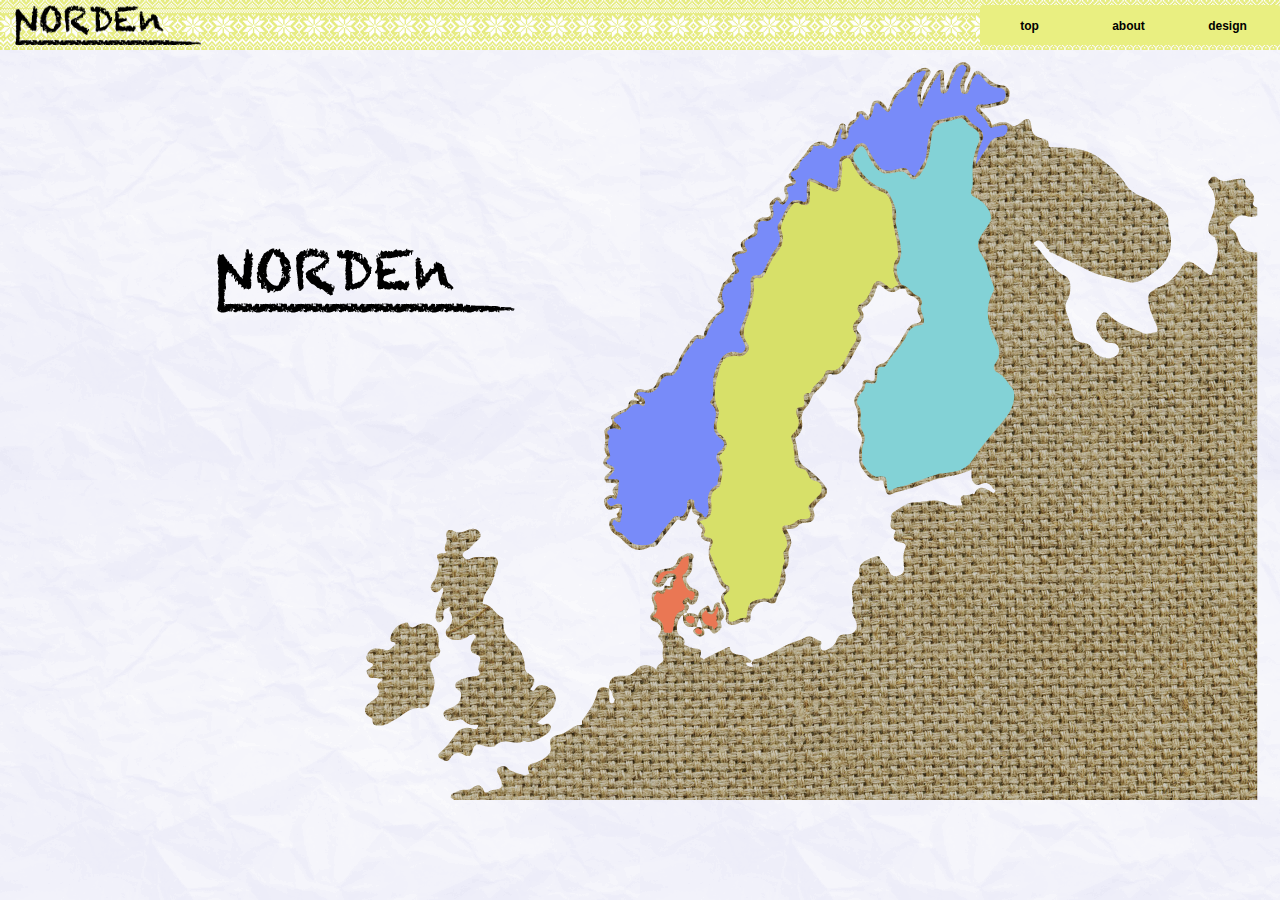
<file: Web_Matsushima_Yumi_product/index.html>
<!DOCTYPE html>
<html lang="ja">
<head>
	<meta charset="utf-8">
	<meta lang="ja">
	<title>NORDEn</title>
	
	<link rel="stylesheet" href="top.css">
	<script src="js/jquery-1.11.2.min.js"></script>
	<link rel="stylesheet" href="hover.css">
  <meta http-equiv="content-type" content="text/html; charset=UTF-8"/>
 
 <script>
   $(function(){
  		$('#fin').hover(
  		 function () {
   			 $('#finmap').fadeIn(500);
   			 
 		 },
 		 function () {
   			 $('#finmap').fadeOut(100);
    	    
	  	});
	  	$('#swe').hover(
  		 function () {
   			 $('#swemap').fadeIn(500);
   			
 		 },
 		 function () {
   			 $('#swemap').fadeOut(100);
    	   
	  	});
	  	$('#nor').hover(
  		 function () {
   			 $('#normap').fadeIn(500);
   			 
 		 },
 		 function () {
   			 $('#normap').fadeOut(100);
    	    
	  	});
	  	$('#den1').hover(
  		 function () {
   			 $('#denmap').fadeIn(500);
   			 
 		 },
 		 function () {
   			 $('#denmap').fadeOut(100);
    	   
	  	});
	  	$('#den2').hover(
  		 function () {
   			 $('#denmap').fadeIn(500);
   			 
 		 },
 		 function () {
   			 $('#denmap').fadeOut(100);
    	   
	  	});
	  	$('#den3').hover(
  		 function () {
   			 $('#denmap').fadeIn(500);
   			 
 		 },
 		 function () {
   			 $('#denmap').fadeOut(100);
    	   
	  	});
	  	$('#den4').hover(
  		 function () {
   			 $('#denmap').fadeIn(500);
   			 
 		 },
 		 function () {
   			 $('#denmap').fadeOut(100);
    	   
	  	});
	});
</script>
</head>
 <body>


 	<div id="header">
		<a href="#"><img src="images/logo.png" height="40px"alt="ロゴ"></a>
		<ul id="dropmenu">
			<li><a href="index.html">top</a></li>
			<li><a href="#">about</a>
				<ul>
					<li><a href="aboutpage.html">site</a></li>
					<li><a href="sweden.html">sweden</a></li>
					<li><a href="denmark.html">denmark</a></li>
					<li><a href="finland.html">finland</a></li>
					<li><a href="norwey.html">norwey</a></li>
				</ul>
			</li>
			<li><a href="design.html">design</a></li>
		</ul>
	</div>
	<!--ここまでヘッダー-->

	<img src="images/logomap.png" class="logo">
<img src="images/finback1.png" id="finmap">
<img src="images/sweback1.png" id="swemap">
<img src="images/denback1.png" id="denmap">
<img src="images/norback1.png" id="normap">
<img id="map" src="images/top/map4.png">

  <svg id="svg-template">
<defs>
	<path id="fin"fill-rule="evenodd" clip-rule="evenodd"  d="M932.146,388.095c-4.494-5.283-7.588-11.958-14.375-15.33
		c-3.414-1.698-5.414-5.215-2.641-8.932c6.979-9.345,3.676-17.915-0.818-27.009c-6.809-13.771-9.588-27.941-2.223-42.737
		c1.109-2.227,2.824-4.987,1.338-8.546c-2.771-6.634-4.855-13.601-6.676-20.572c-1.994-7.615-9.576-14.091-8.697-21.086
		c0.922-7.307,7.346-13.932,11.408-20.828c2.268-3.85,1.752-7.483,0.002-11.458c-2.98-6.775-8.139-11.275-14.465-14.434
		c-2.994-1.497-4.891-3.443-3.732-6.4c2.346-5.979,1.27-12.068,1.248-18.074c-0.031-9.169,0.926-18.099,4.664-26.501
		c3.578-8.043,3.869-14.715-5.539-18.982c-1.963-0.89-3.732-2.894-4.85-4.816c-2.686-4.623-6.439-4.76-10.84-3.392
		c-2.615,0.813-5.207,1.744-7.877,2.326c-12.297,2.681-15.119,6.031-16.969,18.538c-1.838,12.426-2.529,24.796-11.736,35.513
		c-5.082,5.914-8.15,4.444-10.703,0.686c-4.021-5.921-8.439-5.088-13.846-3.556c-9.826,2.785-15.24,0.411-21.248-7.853
		c-3.299-4.539-5.57-9.564-7.824-14.533c-2.207-4.861-5.232-4.769-7.926-1.789c-3.443,3.809-6.266,8.562-3.082,14.029
		c6.912,11.864,15.398,22.077,29,26.753c2.359,0.811,4.191,2.218,5.43,4.7c4.061,8.145,8.438,16.11,6.711,25.771
		c-0.684,3.83,0.861,7.433,1.551,11.136c2.139,11.472,7.314,22.904-0.219,34.497c-2.268,3.491,1.781,18.959,5.191,19.712
		c6.83,1.506,9.021,8.623,14.986,10.841c3.988,1.483,5.223,5.821,4.152,8.485c-1.826,4.545,0.254,7.548,1.326,11.367
		c0.957,3.401,2.971,9.334-3.172,9.738c-6.848,0.448-10.76,4.771-12.75,9.38c-4.998,11.564-15.006,19.421-20.736,30.299
		c-0.498,0.948-2.1,2.059-3.014,1.923c-6.693-0.988-5.377,3.548-5.912,7.53c-0.641,4.75,0.109,11.972-8.893,8.157
		c-1.385-0.586-3.215-0.289-3.195,1.99c0.033,4.497-3.002,7.201-5.5,10.405c-2.178,2.794-3.971,7.026-1.582,9.876
		c3.949,4.705,2.615,9.59,2.414,14.59c-0.176,4.336,0.119,8.434,2.359,12.456c1.91,3.429,2.703,7.241,0.824,11.376
		c-2.363,5.195-1.77,10.926-1.596,16.466c0.203,6.444,10.373,18.22,16.025,16.942c7.93-1.789,8.498,1.508,8.754,7.637
		c0.086,2.08,1.062,7.885,4.242,5.754c5.861-3.932,12.668-3.49,18.584-6.236c0.012,0.018,0.016,0.037,0.025,0.054
		c9.633-3.333,19.303-6.562,28.861-10.087c1.789-0.662,3.422-0.541,5.158-0.701c11.373-1.051,21.742-2.156,29.25-13.809
		c9.605-14.918,21.906-28.102,33.059-42.025C933.359,408.246,936.959,393.75,932.146,388.095z"/>

		<path id="nor" fill-rule="evenodd" clip-rule="evenodd"  d="M927.51,127.668c-0.467-3.686-4.729-2.881-7.986-1.712
		c-1.824,0.653-3.896-0.032-5.873,1.143c-2.371,1.409-4.611,0.218-5.484-2.257c-1.875-5.314-6.213-8.539-9.879-12.345
		c-1.43-1.487-3.15-2.855-2.35-5.217c0.92-2.716,3.266-2.937,5.637-2.696c6.445,0.655,12.33-1.843,18.461-3.035
		c4.979-0.969,5.797-5.151,5.561-8.259c-0.215-2.841-3.131-5.64-7.133-5.638c-5.033,0.003-9.016-2.132-12.574-5.8
		c-2.748-2.838-5.512-8.556-8.896-7.356c-4.49,1.593-5.43,7.86-7.311,12.436c-0.275,0.667,0.137,1.642-0.182,2.263
		c-1.07,2.082-1.242,5.016-4.891,4.657c-3.906-0.383-3.855-2.946-4.303-5.913c-0.986-6.6,3.426-11.302,5.361-16.851
		c0.617-1.768,1.682-3.584-0.213-4.652c-1.303-0.733-2.572-2.354-4.816-1.28c-2.496,1.197-3.834,3.111-4.799,5.402
		c-2.621,6.225-5.506,12.38-7.488,18.809c-0.98,3.174-3.125,4.266-5.303,4.041c-2.736-0.283-2.645-3.189-2.619-5.538
		c0.049-4.743,0.014-9.487,0.014-15.013c-9.172,10.894-14.309,23.02-19.791,35.942c-7.865-15.038,0.1-26.054,5.502-37.245
		c-3.979-3.005-6.773,2.571-10.428,0.949c-3.961,6.062-6.736,13.913-12.283,17.613c-5.395,3.6-8.355,7.815-10.408,12.996
		c-4.479,11.303-4.176,11.38-12.262,2.479c-3.09-3.398-5.418-4.323-7.029,1.547c-0.705,2.572-0.719,5.32-2.184,7.904
		c-2.566,4.522-4.318,8.338-8.215,1.086c-0.699-1.303-3.25-3.801-3.738-1.269c-1.529,7.896-12.229,10.114-11.215,19.471
		c0.285,2.612-2.4,5.991-5.332,5.095c-3.219-0.982-2.668-4.211-1.088-7.053c0.504-0.909,0.824-2.715-1.229-4.211
		c-1.684,5.291-3.107,10.291-4.871,15.169c-2.051,5.671-6.381,7.19-10.674,3.161c-3.955-3.71-8.043,1.573-11.631-1.133
		c-1.09,8.237-9.49,10.771-13.225,16.948c-0.131,0.22-0.395,0.419-0.408,0.64c-0.264,4.085-2.107,6.59-6.174,8.129
		c-3.354,1.271-4.121,3.703-0.691,6.616c4.949,4.203,3.328,6.989-2.457,8.296c-3.568,0.808-4.549,2.808-2.912,6.147
		c2.332,4.758-0.541,8.812-3.24,11.582c-3.504,3.596-5.148-2.585-7.818-3.632c-4.473,6.65-4.473,6.65-3.523,10.229
		c1.672,6.3-1.953,11.562-8.422,10.743c-6.752-0.854-7.086,3.066-7.039,7.521c0.041,3.985,0.111,6.596-4.836,8.713
		c-3.416,1.464-12.45,3.42-6.146,12.021c1.65,2.25-1.681,3.941-4.618,4.258c-7.369,0.793-9.037,4.087-5.756,10.965
		c1.541,3.234,5.24,7.212-0.098,9.338c-4.578,1.824-1.283,7.77-6.617,8.972c-6.326,1.427-9.264,12.449-6.512,18.521
		c1.688,3.725,2.902,9.182-1.592,11.689c-6.84,3.813-9.367,10.59-12.861,16.53c-2.752,4.675-2.105,12.31-11.119,8.591
		c-0.471-0.195-1.814,0.956-2.328,1.754c-4.82,7.523-11.854,13.57-14.289,22.717c-1.473,5.537-6.802,13.221-9.52,12.914
		c-10.059-1.135-10.356,6.468-13.483,11.68c-1.409,2.348-2.892,3.562-5.642,4.837c-5.188,2.405-10.684-2.11-15.771,1.495
		c1.507,1.059,2.5,1.801,3.539,2.475c1.039,0.675,2.201,1.182,3.18,1.933c3.453,2.655,1.463,9.278-0.646,8.022
		c-8.67-5.168-12.141,1.24-16.822,5.651c-0.141,0.131-0.553-0.062-0.745,0.052c-3.813,2.298-8.981,3.809-10.978,7.189
		c-1.576,2.67,4,5.07,6.049,7.874c0.645,0.884,1.048,1.669,0.596,2.729c-0.965,0.518-1.732,0.322-2.764-0.198
		c-3.229-1.629-6.573-1.05-9.314,0.961c-3.509,2.573,1.384,5.112,0.637,7.216c-2.267,6.395-0.662,12.287,0.954,18.359
		c0.221,0.83-0.915,2.4-1.829,3.085c-3.953,2.963-1.117,5.236,1.196,6.01c7.95,2.662,4.815,6.123,1.296,10.041
		c-1.018,1.133-3.265,1.744-2.335,4.252c1.021,0,2.044-0.066,3.058,0.012c2.885,0.223,8.203-0.707,7.451,2.775
		c-1.186,5.488-0.006,11.4-2.828,16.498c-0.611,1.104-1.84,0.574-2.685-0.033c-2.673-1.924-4.3,0.631-5.856,1.756
		c-0.997,0.719-0.164,2.633,0.812,4.045c1.784,2.586,3.903,1.869,5.756,0.762c3.084-1.842,7.238-2.178,7.698,1.016
		c0.733,5.09-0.672,10.547-1.646,15.764c-0.146,0.783-2.682,0.506-4.061-0.586c-0.673-0.527-1.383-2.734-2.652-0.74
		c-0.757,1.191-1.48,3.883-1.355,3.938c3.295,1.451,1.688,6.227,6.291,7.66c4.412,1.373,8.066,5.846,11.518,9.467
		c4.477,4.701,20.527,5.043,24.578-0.027c5.164-6.463,9.938-13.248,15.299-19.537c2.16-2.533,4.243-7.053,8.287-5.695
		c5.091,1.703,5.683-1.613,7.375-4.512c1.639-2.809,1.57-5.779,1.621-8.812c0.035-2.043,1.205-3.33,3.193-3.674
		c2.047-0.355,4.287,0.834,4.047,2.488c-0.924,6.395,2.5,9.348,7.553,11.9c1.383,0.699,1.574,4.379,3.986,3.418
		c1.283-0.514,1.951-3.256,2.352-5.107c0.422-1.959,0.559-4.125,0.195-6.084c-1.572-8.516-0.346-15.836,7.818-20.625
		c0.574-0.336,1.389-1.035,1.355-1.514c-0.498-7.174,5.541-14.029,0.381-21.598c-2.52-3.699-2.719-7.684,2.312-11.398
		c3.314-2.445,6.426-8.123,0.535-12.059c-6.496-4.341-8.195-9.791-6.262-17.169c1.582-6.044,2.941-12.372-3.234-17.138
		c-1.057-0.816-1.598-1.981-0.633-3.303c3.822-5.23,2.508-11.279,2.344-16.986c-0.279-9.485,3.508-17.615,8.162-25.258
		c2.971-4.873,8.287-7.695,14.232-6.883c3.24,0.443,6.049,2.348,8.729-1.233c2.825-3.772,0.01-6.558-1.041-9.79
		c-1.166-3.59-4.889-6.113-3.041-11.016c5.75-15.268,12.618-30.316,10.37-47.498c-0.279-2.119,1.268-7.601,5.059-7.163
		c6.736,0.776,7.771-3.831,9.879-8.011c3.379-6.701,6.389-13.594,11.062-19.604c2.926-3.762,4.201-7.842,2.965-13.034
		c-0.84-3.524-3.357-7.214-0.443-11.522c3.199-4.734,5.01-10.383,7.9-15.355c3.18-5.475,7.156-9.891,14.562-6.486
		c3.639,1.673,5.607,0.585,5.408-3.768c-0.184-4.084-0.207-8.195,0.006-12.277c0.363-6.971,2.234-8.072,8.285-5.213
		c5.645,2.669,11.029,5.799,16.973,7.965c4.312,1.573,5.195-0.201,5.334-3.392c0.273-6.308,2.086-12.409,1.818-18.847
		c-0.166-3.912,0.102-10.164,5.279-10.102c6.121,0.076,8.059-3.246,9.613-7.406c1.299-3.482,4.047-4.676,6.859-5.063
		c3.197-0.438,5.484,1.817,6.771,4.827c0.688,1.607,1.297,3.275,2.182,4.771c11.326,19.118,12.609,20.095,27.945,16.116
		c5.227-1.355,9.082-2.273,11.705,3.728c0.922,2.114,4.67,4.398,5.703,2.878c4.934-7.267,10.742-14.191,11.416-23.712
		c0.439-6.2,1.375-12.481,3.09-18.439c1.449-5.042,2.434-11.386,8.34-13.241c7.104-2.232,14.559-3.438,21.93-4.693
		c3.496-0.598,6.648-0.375,8.688,4.061c1.332,2.896,4.615,5.084,7.713,7.072c5.426,3.48,8.695,8.417,5.258,15.325
		c-3.197,6.43-4.426,13.394-6.035,22.728c5.008-7.743,9.027-13.418,12.453-19.43c2.824-4.961,6.117-8.15,12.293-8.469
		C925.572,136.428,927.994,131.524,927.51,127.668z"/>


		<path id="swe"fill-rule="evenodd" clip-rule="evenodd" d="M816.51,281.203c-3.219-7.87-4.896-15.5,0.658-23.15
		c1.426-1.965,0.887-4.346,0.766-6.895c-0.643-13.368-5.977-25.93-5.678-39.562c0.156-7.015-2.037-16.257-9.223-19.242
		c-14.283-5.933-24.574-14.99-30.711-29.071c-1.168-2.678-2.443-6.114-6.471-5.008c-3.514,0.964-4.16,4.107-3.816,7.201
		c0.742,6.676-1.229,13.085-1.695,19.638c-0.344,4.816-1.908,8.047-8.387,5.789c-7.35-2.56-13.701-7.141-22.219-9.866
		c0,6.409,0.148,12.03-0.043,17.639c-0.182,5.226-2.102,8.048-8.121,5.746c-1.912-0.733-3.811-2.529-6.428-1.452
		c-5.143,2.114-15.799,21.737-13.865,27.046c3.016,8.288,1.918,15.622-3.885,22.036c-5.355,5.92-8.025,13.29-11.564,20.17
		c-1.84,3.579-3.215,6.778-8.109,5.756c-3.26-0.683-4.389,2.293-4.133,4.098c1.639,11.541-1.674,22.18-5.199,32.841
		c-3.185,9.63-8.224,18.711-0.488,29.219c3.533,4.801-2.767,12.639-8.304,12.076c-12.354-1.255-16.799,0.919-20.264,12.859
		c-3.928,13.544-7.592,27.447-0.68,41.367c1.066,2.147-0.172,4.316-0.553,6.537c-1.01,5.869-3.615,12.516,1.941,17.355
		c8.408,7.325,8.943,11.824,0.701,20.051c-1.33,1.326-2.113,2.668-1.4,3.701c5.428,7.867,2.717,16.012,1.463,24.248
		c-0.461,3.027-0.932,5.021-4.047,6.423c-5.777,2.602-5.924,9.086-5.566,13.479c1.055,12.893-0.094,15.855-11.826,19.021
		c3.131,3.672,8.184,6.43,4.674,12.73c-0.951,1.701,1.699,3.051,3.951,3.559c3.852,0.869,6.062,2.217,3.965,7.35
		c-0.99,2.428-2.84,5.635-1.484,9.352c3.16,8.672,7.43,16.789,11.262,25.129c1,2.174,2.131,4.416,4.189,5.186
		c6.193,2.32,3.867,6.527,0.979,8.395c-4.809,3.107-3.168,6.146-1.428,9.455c2.297,4.369,4.602,8.293,3.109,13.844
		c-1.15,4.287,1.133,6.926,6.254,4.705c3.139-1.361,6.482-3.152,9.713-3.111c2.708,0.035,2.019-1.082,2.224-2.371
		c2.199-13.908,3.361-14.531,17.068-16.969c2.994-0.531,6.523,1.723,9.557-2.043c8.463-10.504,5.947-24.355,11.639-35.615
		c0.285-0.566-0.934-1.748-1.023-2.688c-0.219-2.268-1.184-5.402-0.086-6.709c5.725-6.807,2.535-13.102-0.576-19.301
		c-2.33-4.643-1.107-6.969,3.814-6.893c3.645,0.059,6.148-1.176,8.703-3.67c1.902-1.854,4.607-2.799,7.648-2.598
		c6.17,0.408,8.5-2.723,6.035-8.164c-1.006-2.221-2.182-4.016-0.053-6.119c2.994-2.961,5.814-6.105,8.943-8.912
		c5.338-4.785,4.055-13.447-2.941-14.818c-4.041-0.792-5.85-2.735-7.002-5.72c-1.098-2.85-3.158-5.74-5.305-6.15
		c-9.873-1.885-8.564-9.303-8.787-16.066c-0.068-2.075-1.537-4.492-1.182-5.727c1.346-4.686-4.809-9.244-0.111-13.615
		c5.734-5.338,7.373-11.583,3.781-18.553c-1.812-3.521-0.109-7.648,1.646-7.653c8.072-0.021,5.699-5.071,5.215-9.233
		c-0.318-2.727,0.455-4.454,3.199-5.098c1.395-0.326,3.582,0.623,4.055-1.176c2.188-8.326,11.943-10.951,14.195-19.202
		c0.629-2.306,2.809-3.038,4.932-2.604c6.65,1.361,10.254-3.072,13.176-7.505c3.969-6.022,6.553-12.978,10.658-18.887
		c2.84-4.087,3.576-7.164,0.674-11.336c-2.498-3.596-2.486-6.931,0.713-10.922c1.82-2.272,6.836-5.068,3.402-9.414
		c-3.098-3.921,0.164-7.373,1.9-8.334c7.182-3.979,8.984-10.996,12.023-17.555c2.359-5.092,6.111-7.374,11.23-2.635
		c1.453,1.343,3.412,2.153,4.816,3.534c3.414,3.359,5.346-0.595,7.844-1.455C820.459,284.335,817.002,282.404,816.51,281.203z"/>

  

	<path id="den1"fill-rule="evenodd" clip-rule="evenodd"  d="M572.691,616.982c6.06-5.477,5.445-11.021,2.036-16.611
		c-2.368-3.883,1.945-5.686,1.948-8.91c3.646,2.113,7.049,4.623,8.778-1.256c0.66-2.238,1.746-0.764,2.747-0.613
		c3.771,0.572,5.038-1.455,5.019-4.846c-0.006-1.016-0.256-2.645,0.245-2.951c4.505-2.77,3.135-7.213,0.234-8.182
		c-3.333-1.111-8.268-0.541-10.667,4.029c-0.917,1.742-2.195,3.312-3.433,4.863s-2.241-0.162-3.199-0.527
		c-2.588-0.988-0.052-1.809,0.297-2.592c2.254-5.078,5.219-8.529,11.775-8.256c5.45,0.227,9.127-3.719,11.35-8.625
		c1.797-3.965,4.449-6.523,9.138-6.371c-0.943,6.607,1.221,13.664-5.744,18.658c-2.817,2.02,3.111,15.758,7.258,16.225
		c4.76,0.535,4.969,2.682,3.686,5.977c-1.039,2.668-2.33,5.424-5.141,0.803c-0.799-1.312-3.189,0.016-4.576,1.408
		c-1.582,1.594-2.608,2.818-0.766,5.117c1.764,2.201,1.496,5.096-1.328,6.068c-8.531,2.947-7.766,10.717-8.943,17.158
		c-0.64,3.502-0.752,5.797-5.087,5.256c-2.772-0.346-4.853,0.768-4.844-4.338C583.484,623.344,580.105,617.898,572.691,616.982z"/>

<path id="den2" fill-rule="evenodd" clip-rule="evenodd"  d="M636.776,605.971c5.168,3.846-3.277,8.346,0.549,12.336
		c-2.16,1.947-0.053,3.617,0.338,5.408c0.455,2.094-1,3.268-2.295,4.461c-2.805,2.588-1.984-1.541-3.334-1.838
		c-5.008-1.098-9.406-2.281-10.031-9.059c-0.307-3.314,1.172-4.457,2.791-6.043c2.756-2.701,2.207,1.24,3.236,1.898
		C632.146,615.775,633.841,614.447,636.776,605.971z"/>

<path id="den3"fill-rule="evenodd" clip-rule="evenodd"  d="M614.685,619.398c-0.092,2.406-1.221,3.975-3.574,4.045
		c-2.906,0.086-4.873-2.012-5.289-4.389c-0.396-2.25,1.838-3.129,4.082-3.191C612.519,615.789,614.226,616.752,614.685,619.398z"/>
	
<path id="den4" d="M620.952,629.709c-0.031-0.021-0.043-0.029-0.061-0.039c-0.219-0.174-0.439-0.35-0.666-0.518
		c-0.393-0.293-0.812-0.535-1.285-0.684c-1.285-0.404-2.793,0.123-3.486,1.307c-0.441,0.752-0.428,1.734,0.033,2.473
		c0.301,0.486,0.686,0.756,1.135,0.975c0.396,0.375,0.922,0.613,1.447,0.66c0.031,0.012,0.062,0.012,0.094,0.02
		c0.145,0.072,0.281,0.148,0.439,0.207c0.592,0.221,1.223,0.1,1.746-0.217c0.586-0.156,1.125-0.508,1.432-1.033
		C622.44,631.734,621.999,630.398,620.952,629.709z"/>
 </defs>

</svg>
  

  <svg class="clickable">
   <a xlink:href="finland.html" >
    <use  xlink:href="#fin"/>
   </a>

   <a xlink:href="norwey.html">
    <use  xlink:href="#nor"/>
   </a>
    <a xlink:href="sweden.html">
    <use  xlink:href="#swe"/>
   </a>
   <a xlink:href="denmark.html">
    <use  xlink:href="#den1"/>
	</a>
    <a xlink:href="denmark.html">
    <use  xlink:href="#den2"/>
   </a>
    <a xlink:href="denmark.html">
    <use xlink:href="#den3"/>
   </a>
    <a xlink:href="denmark.html">
    <use xlink:href="#den4"/>
   </a>
  </svg>

  

 </body>
</html>
</file>
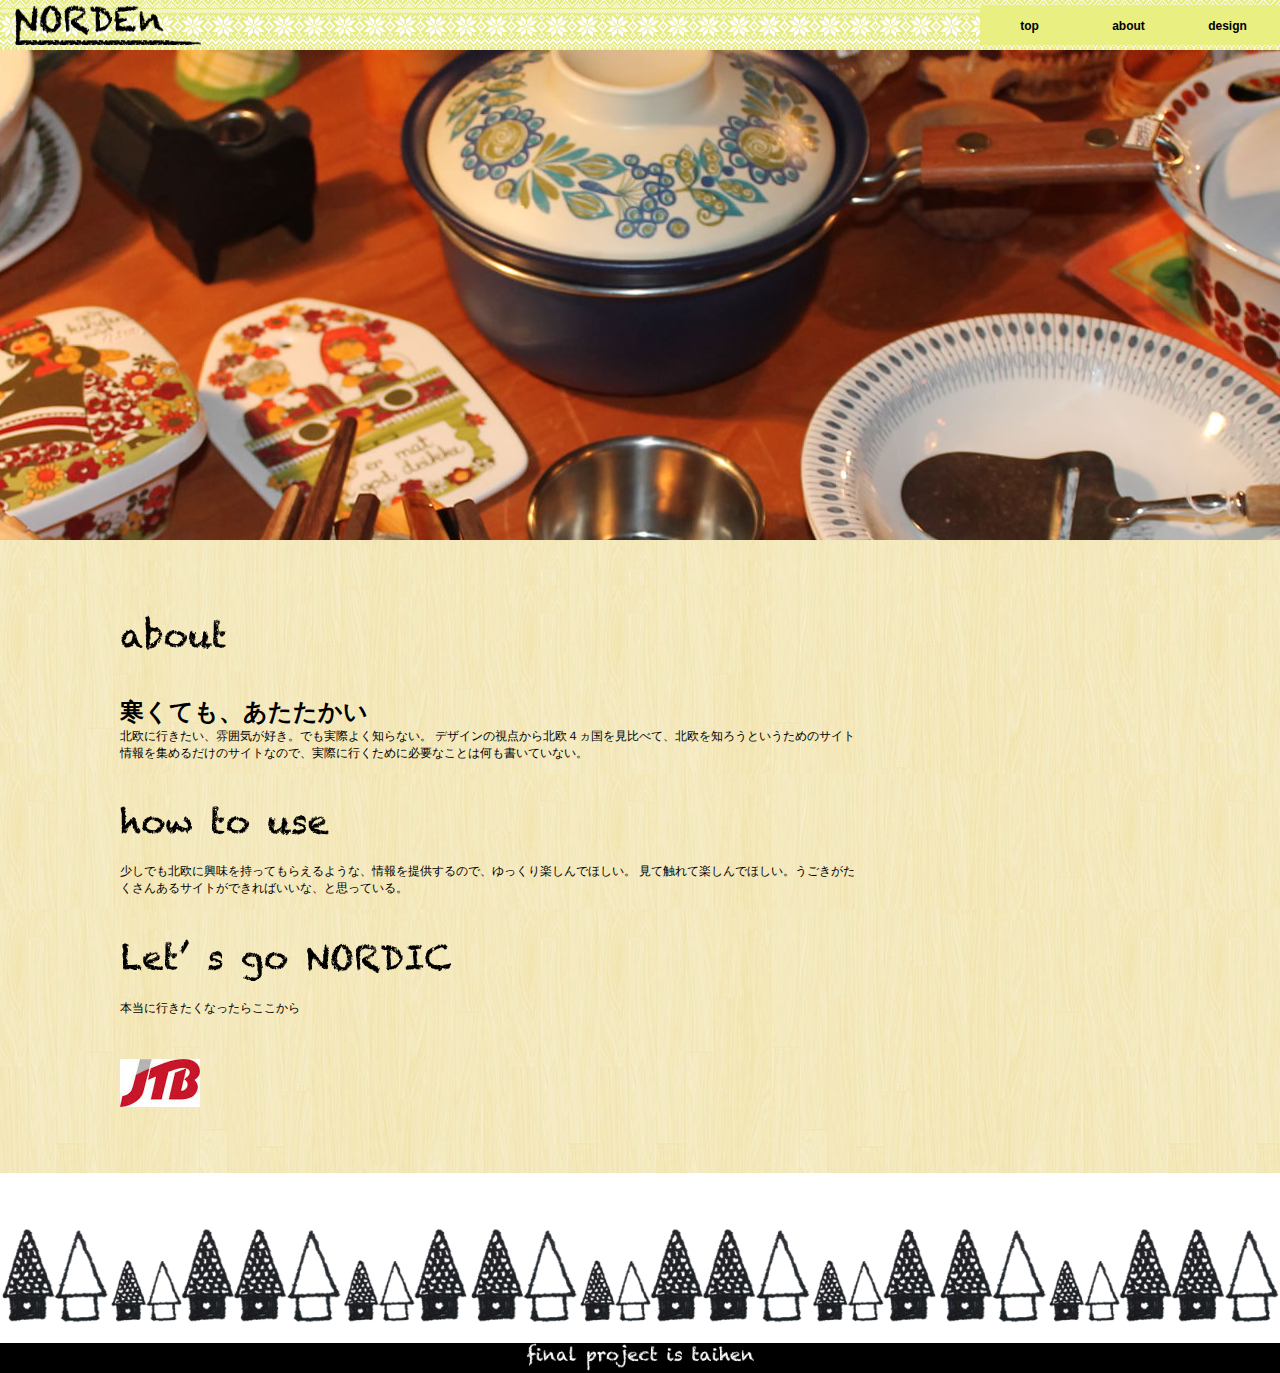
<file: Web_Matsushima_Yumi_product/aboutpage.html>
<!DOCTYPE html>
<html lang="ja">
<head>
	<meta charset="UTF-8">
	<title>このホームページについて</title>
	<link rel="stylesheet" href="aboutpage.css">
	<link rel="stylesheet" href="hover.css">
	<script type="text/javasctipt" src="js/jquery-1.11.2.min.js"></script>
	<script>
	$(window).on('scroll load',function(e) {
		var header = $('header').height();
		var scrollnow = $(window).scrollTop();
		var scrollblur = (header+10*scrollnow)/header-1;
		var blur = Math.floor(scrollblur);
		$('h2').text( blur+'PX' );
		$('header').css('-webkit-filter','blur('+blur+'px)');
		$('header').css('filter','blur('+blur+'px)');
	});
	</script>
</head>
<body>
	<div id="header">
		<a href="index.html"><img src="images/logo.png" height="40px"alt="ロゴ"></a>
		<ul id="dropmenu">
			<li><a href="index.html">top</a></li>
			<li><a href="#">about</a>
				<ul>
					<li><a href="aboutpage.html">site</a></li>
					<li><a href="sweden.html">sweden</a></li>
					<li><a href="denmark.html">denmark</a></li>
					<li><a href="finland.html">finland</a></li>
					<li><a href="norwey.html">norwey</a></li>
				</ul>
			</li>
			<li><a href="design.html">design</a></li>
		</ul>
	</div>
	<!--ここまでヘッダー-->
	<header></header>
	<div class="div">
	</div>
	<div class="main"></div>
	

	<div class="content1">
		
		<ul>
		<li><img src="images/abouttext.png"></li>
		<li><h2>寒くても、あたたかい</h2></li>
		<li><p>北欧に行きたい、雰囲気が好き。でも実際よく知らない。
デザインの視点から北欧４ヵ国を見比べて、北欧を知ろうというためのサイト
情報を集めるだけのサイトなので、実際に行くために必要なことは何も書いていない。</p></li>
	</ul>

	</div>
	<div class="content1">
		<ul>
		<li><img src="images/howtouse.png"></li>
		<li><p>少しでも北欧に興味を持ってもらえるような、情報を提供するので、ゆっくり楽しんでほしい。
見て触れて楽しんでほしい。うごきがたくさんあるサイトができればいいな、と思っている。</p></li>
	</ul>
	</div>
	<div class="content1">
	<ul>
		<li><img src="images/let'sgo.png"></li>
		<li><p>本当に行きたくなったらここから</p></li>
		<li><a href="http://www.jtb.co.jp/kaigai/europe/north_europe/" ><img src="images/jtb.png"id="jtb"><a></li>
	</ul>
	</div>


	<!--ここまでコンテンツ-->

	<div id="both"></div>
	<div id="foot">
		<footer id="footer">
			<div class="ue"></div>
			<img class="sita"src="images/footer.png" >
		</footer>
	</div>

</body>
</html>
</file>
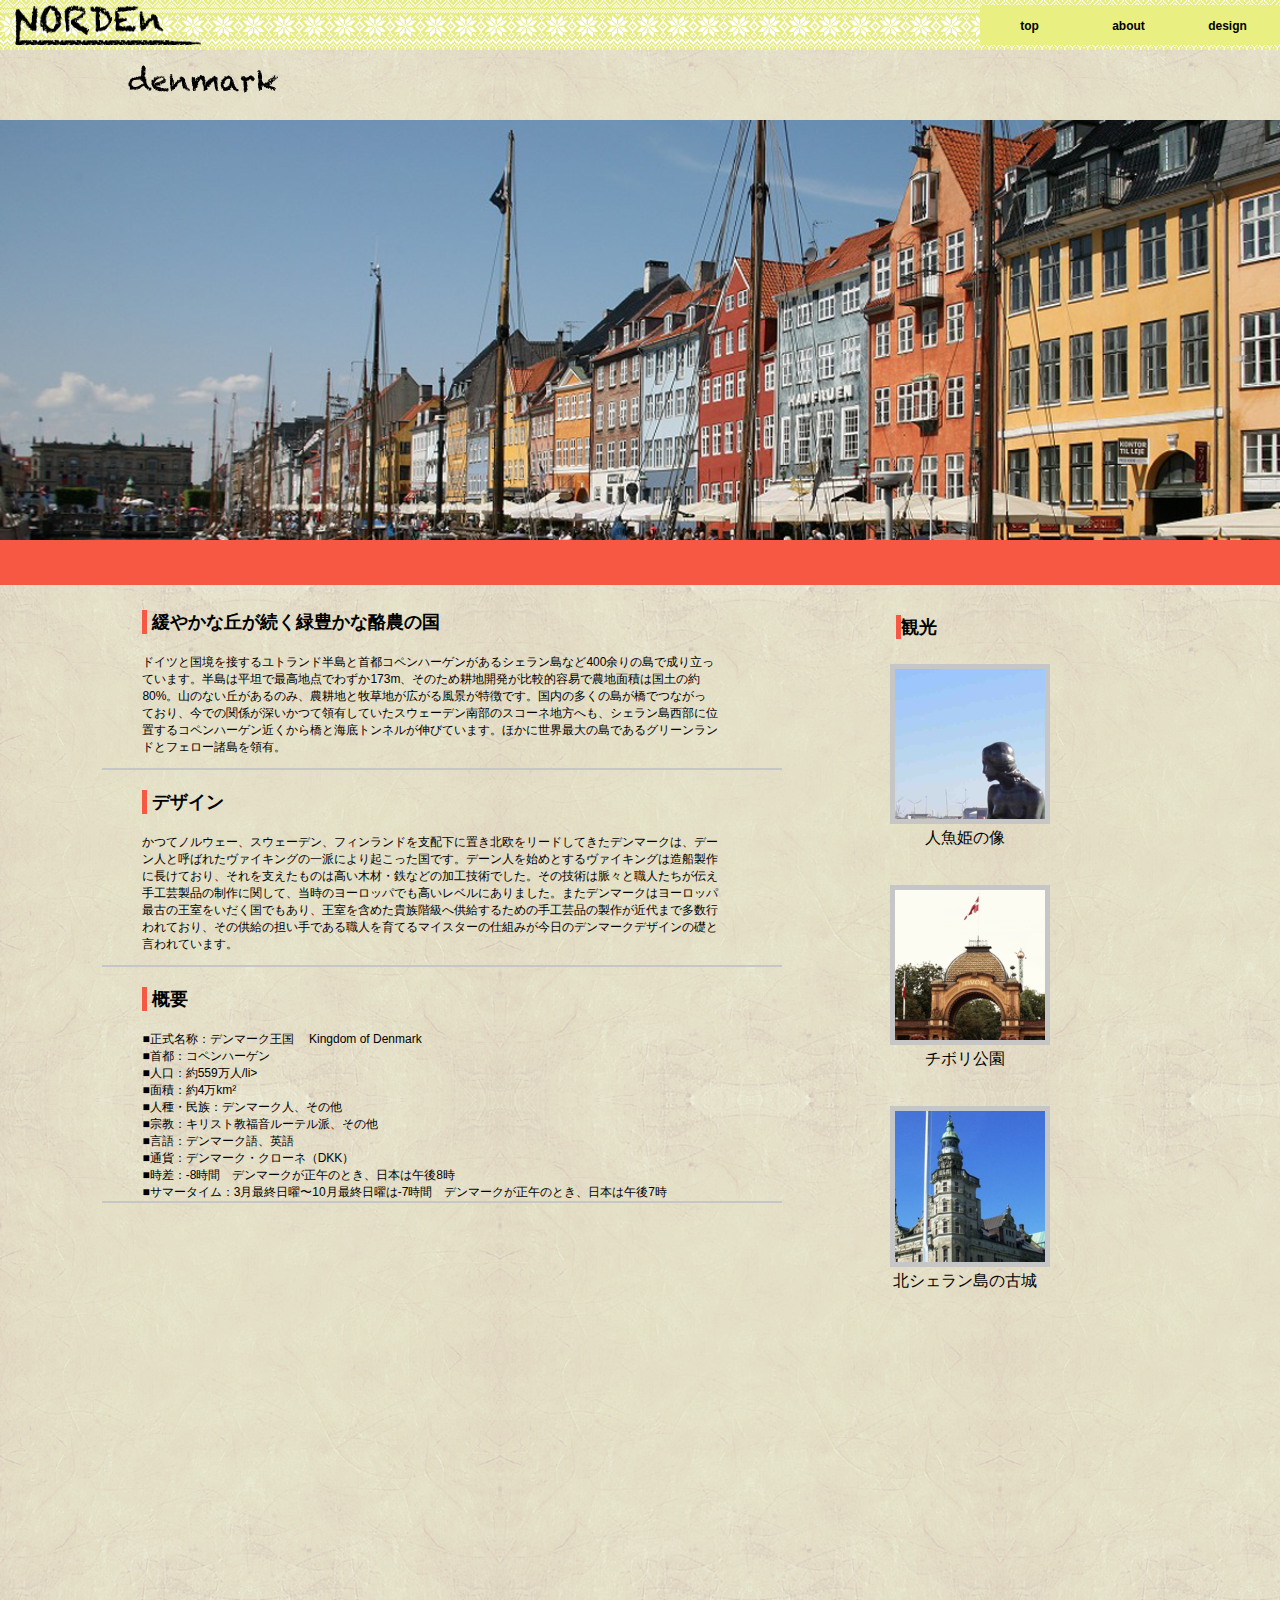
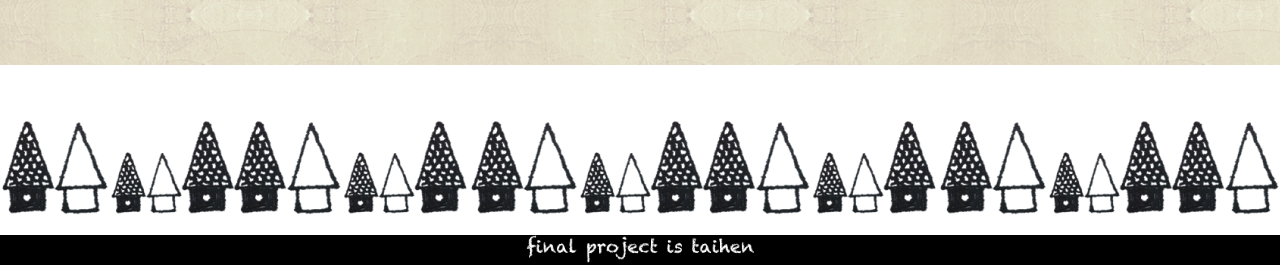
<file: Web_Matsushima_Yumi_product/denmark.html>
<!DOCTYPE html>
<html lang="ja">
<head>
	<meta charset="UTF-8">
	<title>NORDEn|sweden</title>
	<link rel="stylesheet" href="denmark.css">
	<link rel="stylesheet" href="hover.css">
	<script type="text/javascript" src="http://ajax.googleapis.com/ajax/libs/jquery/1.9.1/jquery.min.js"></script>
	<script type="text/javascript" src="js/slimbox2.js"></script>
	<link rel="stylesheet" href="slimbox2-rtl.css" type="text/css" media="screen" />

	<script>
	$(window).on('scroll load',function(e) {
		var header = $('header').height();
		var scrollnow = $(window).scrollTop();
		var scrollblur = (header+10*scrollnow)/header-1;
		var blur = Math.floor(scrollblur);
		
		$('header').css('-webkit-filter','blur('+blur+'px)');
		$('header').css('filter','blur('+blur+'px)');
	});
	</script>
</head>


<body>
	<div id="header">
		<a href="index.html"><img src="images/logo.png" height="40px"alt="ロゴ"></a>
		<ul id="dropmenu">
			<li><a href="index.html">top</a></li>
			<li><a href="#">about</a>
				<ul>
					<li><a href="aboutpage.html">site</a></li>
					<li><a href="sweden.html">sweden</a></li>
					<li><a href="denmark.html">denmark</a></li>
					<li><a href="finland.html">finland</a></li>
					<li><a href="norwey.html">norwey</a></li>
				</ul>
			</li>
			<li><a href="design.html">design</a></li>
		</ul>
	</div>

	<!--ここまでヘッダー-->
	
	<div class="div1">
		<img src="images/den/logoden.png" >
	</div>
	<header></header>

	<div class="div">
	</div>
	<div class="main"></div>

<div id="inner">

	<div class="content1">		
		<ul>
			<li><h2>緩やかな丘が続く緑豊かな酪農の国</h2></li>
			<li><p>ドイツと国境を接するユトランド半島と首都コペンハーゲンがあるシェラン島など400余りの島で成り立っています。半島は平坦で最高地点でわずか173m、そのため耕地開発が比較的容易で農地面積は国土の約80%。山のない丘があるのみ、農耕地と牧草地が広がる風景が特徴です。国内の多くの島が橋でつながっており、今での関係が深いかつて領有していたスウェーデン南部のスコーネ地方へも、シェラン島西部に位置するコペンハーゲン近くから橋と海底トンネルが伸びています。ほかに世界最大の島であるグリーンランドとフェロー諸島を領有。</p></li>
		</ul>
		<ul>
			<li><h2>デザイン</h2></li>
			<li><p>かつてノルウェー、スウェーデン、フィンランドを支配下に置き北欧をリードしてきたデンマークは、デーン人と呼ばれたヴァイキングの一派により起こった国です。デーン人を始めとするヴァイキングは造船製作に長けており、それを支えたものは高い木材・鉄などの加工技術でした。その技術は脈々と職人たちが伝え手工芸製品の制作に関して、当時のヨーロッパでも高いレベルにありました。またデンマークはヨーロッパ最古の王室をいだく国でもあり、王室を含めた貴族階級へ供給するための手工芸品の製作が近代まで多数行われており、その供給の担い手である職人を育てるマイスターの仕組みが今日のデンマークデザインの礎と言われています。</p></li>
		</ul>
		<ul>
			<li><h2>概要</h2></li>
			<li>■正式名称：デンマーク王国 　Kingdom of Denmark</li>
			<li>■首都：コペンハーゲン</li>
			<li>■人口：約559万人/li>
			<li>■面積：約4万km²</li>
			<li>■人種・民族：デンマーク人、その他</li>
			<li>■宗教：キリスト教福音ルーテル派、その他</li>
			<li>■言語：デンマーク語、英語</li>
			<li>■通貨：デンマーク・クローネ（DKK）</li>
			<li>■時差：-8時間　デンマークが正午のとき、日本は午後8時</li>
			<li>■サマータイム：3月最終日曜〜10月最終日曜は-7時間　デンマークが正午のとき、日本は午後7時</li>
		</ul>
		　　
	</div>

	<div class="content2">
		<h2>観光</h2>
		<ul>
			<li><a href="images/den/ningyo.png" rel="lightbox-cats" title="どこか寂しげなこの人魚姫には足があるのをご存知ですか<br>実は王立劇場で上演されたバレエ「人魚姫」のプリマドンナがモデルになっているのです"><img class="rightimg" src="images/den/ningyo-s.png"><p>人魚姫の像</p></a></li>
			<li><a href="images/den/tivori.png" rel="lightbox-cats" title="王宮、大聖堂、リッダーホルム教会、ノーベル博物館などが集まる、ストックホルム観光の中心地<br>積み重ねた歴史が織りなすこの路は、ぜひ自分の足で踏みしめたい。中世の香り漂う街です"><img class="rightimg" src="images/den/tivori-s.png"><p>チボリ公園</p></a></li>
			<li><a href="images/den/kuronbo.png" rel="lightbox-cats" title="スウェーデンと海を隔てた国境に位置する、15世紀に船の通行税徴収のために作られたクロンボー城<br>シェークスピアの「ハムレット」の舞台としても有名な世界遺産"><img class="rightimg" src="images/den/kuronbo-s.png"><p>北シェラン島の古城</p></a></li>
		</ul>
	</div>

</div>

	<!--ここまでコンテンツ-->

	<div id="both"></div>
	<div id="foot">
		<footer id="footer">
			<div class="ue"></div>
			<img class="sita"src="images/footer.png" >
		</footer>
	</div>

</body>
</html>
</file>
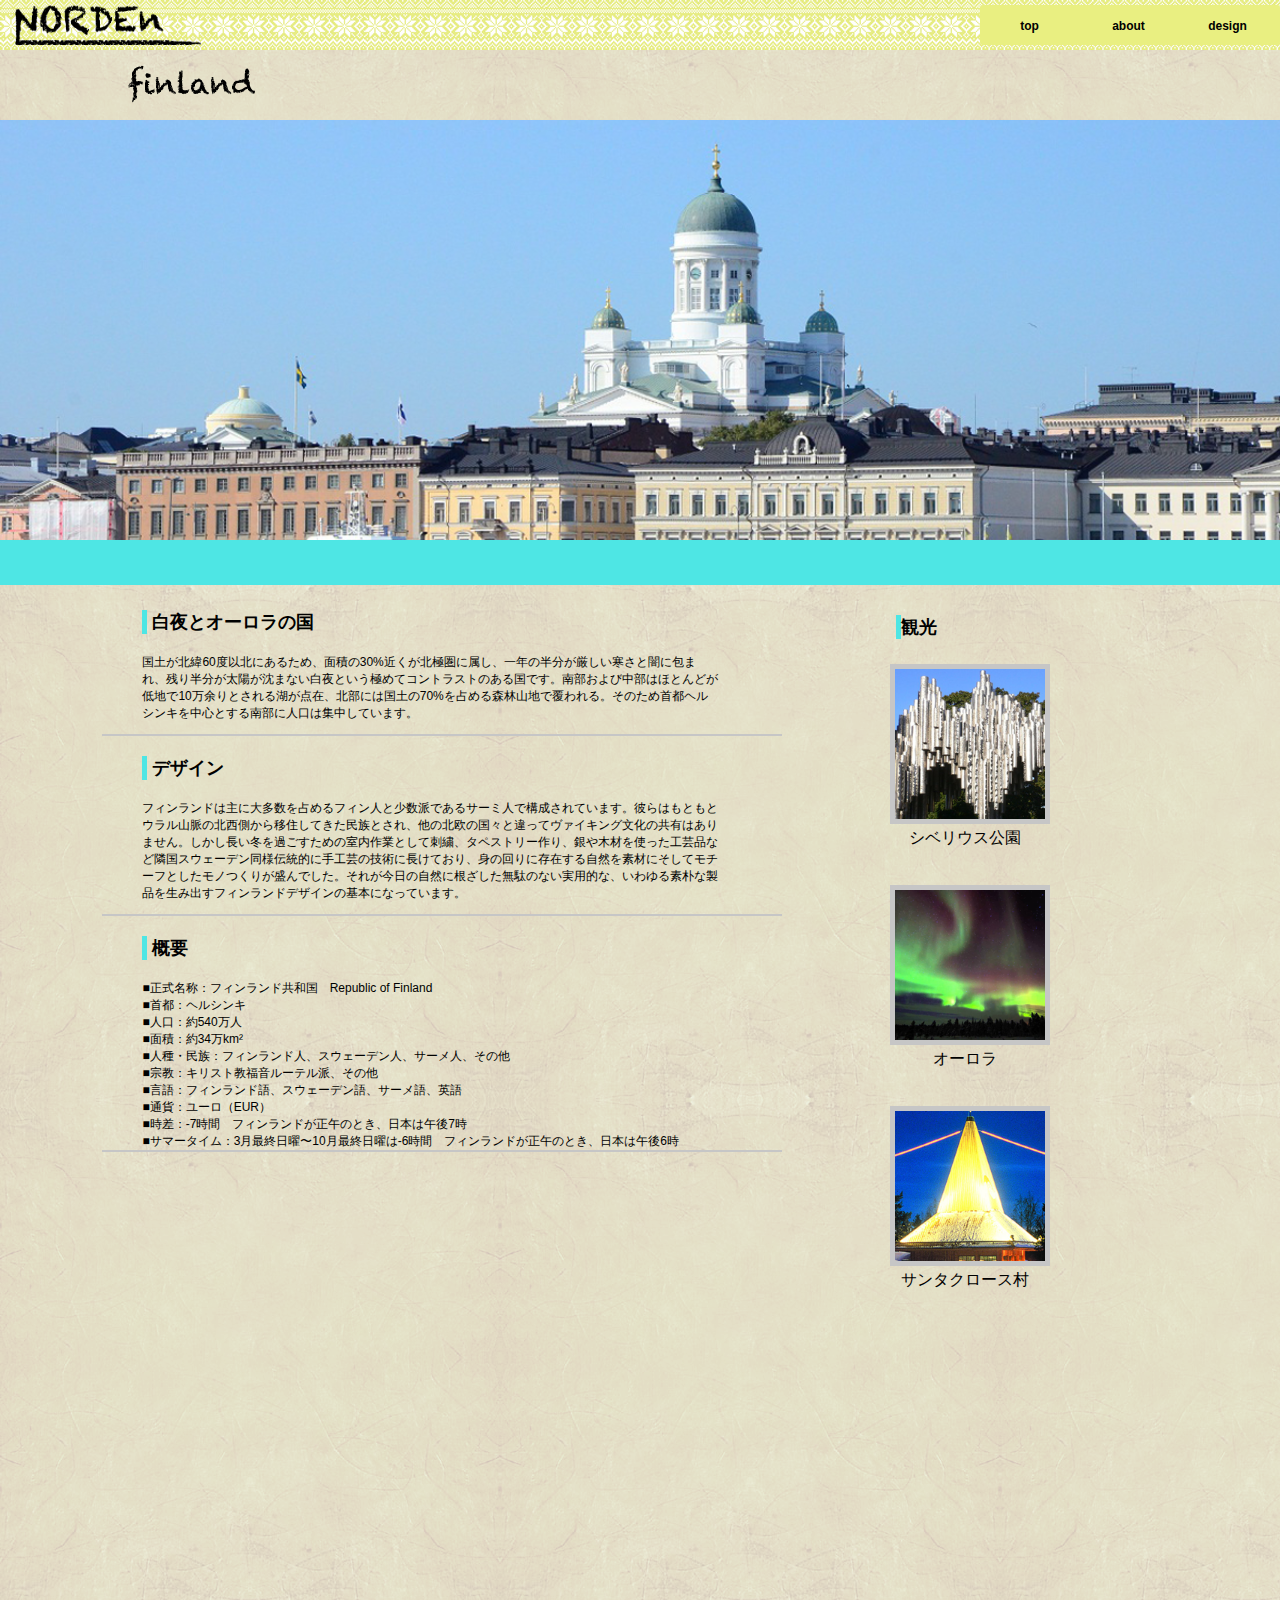
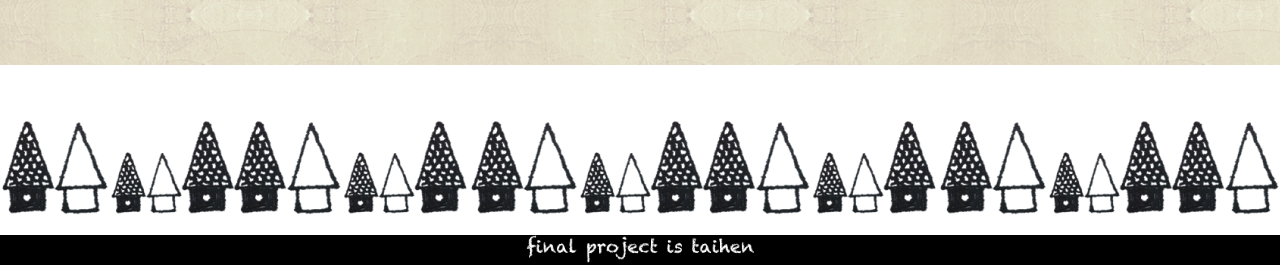
<file: Web_Matsushima_Yumi_product/finland.html>
<!DOCTYPE html>
<html lang="ja">
<head>
	<meta charset="UTF-8">
	<title>NORDEn|sweden</title>
	<link rel="stylesheet" href="finland.css">
	<link rel="stylesheet" href="hover.css">
	<script type="text/javascript" src="http://ajax.googleapis.com/ajax/libs/jquery/1.9.1/jquery.min.js"></script>
	<script type="text/javascript" src="js/slimbox2.js"></script>
	<link rel="stylesheet" href="slimbox2-rtl.css" type="text/css" media="screen" />

	<script>
	$(window).on('scroll load',function(e) {
		var header = $('header').height();
		var scrollnow = $(window).scrollTop();
		var scrollblur = (header+10*scrollnow)/header-1;
		var blur = Math.floor(scrollblur);
		
		$('header').css('-webkit-filter','blur('+blur+'px)');
		$('header').css('filter','blur('+blur+'px)');
	});
	</script>
</head>


<body>
	<div id="header">
		<a href="index.html"><img src="images/logo.png" height="40px"alt="ロゴ"></a>
		<ul id="dropmenu">
			<li><a href="index.html">top</a></li>
			<li><a href="#">about</a>
				<ul>
					<li><a href="aboutpage.html">site</a></li>
					<li><a href="sweden.html">sweden</a></li>
					<li><a href="denmark.html">denmark</a></li>
					<li><a href="finland.html">finland</a></li>
					<li><a href="norwey.html">norwey</a></li>
				</ul>
			</li>
			<li><a href="design.html">design</a></li>
		</ul>
	</div>

	<!--ここまでヘッダー-->
	
	<div class="div1">
		<img src="images/fin/logofin.png" >
	</div>
	<header></header>

	<div class="div">
	</div>
	<div class="main"></div>

<div id="inner">

	<div class="content1">		
		<ul>
			<li><h2>白夜とオーロラの国</h2></li>
			<li><p>国土が北緯60度以北にあるため、面積の30%近くが北極圏に属し、一年の半分が厳しい寒さと闇に包まれ、残り半分が太陽が沈まない白夜という極めてコントラストのある国です。南部および中部はほとんどが低地で10万余りとされる湖が点在、北部には国土の70%を占める森林山地で覆われる。そのため首都ヘルシンキを中心とする南部に人口は集中しています。</p></li>
		</ul>
		<ul>
			<li><h2>デザイン</h2></li>
			<li><p>フィンランドは主に大多数を占めるフィン人と少数派であるサーミ人で構成されています。彼らはもともとウラル山脈の北西側から移住してきた民族とされ、他の北欧の国々と違ってヴァイキング文化の共有はありません。しかし長い冬を過ごすための室内作業として刺繍、タペストリー作り、銀や木材を使った工芸品など隣国スウェーデン同様伝統的に手工芸の技術に長けており、身の回りに存在する自然を素材にそしてモチーフとしたモノつくりが盛んでした。それが今日の自然に根ざした無駄のない実用的な、いわゆる素朴な製品を生み出すフィンランドデザインの基本になっています。</p></li>
		</ul>
		<ul>
			<li><h2>概要</h2></li>
			<li>■正式名称：フィンランド共和国　Republic of Finland<li>
			</li>■首都：ヘルシンキ<li>
			</li>■人口：約540万人<li>
			</li>■面積：約34万km²<li>
			</li>■人種・民族：フィンランド人、スウェーデン人、サーメ人、その他<li>
			</li>■宗教：キリスト教福音ルーテル派、その他<li>		
			</li>■言語：フィンランド語、スウェーデン語、サーメ語、英語<li>
			</li>■通貨：ユーロ（EUR）<li>
			</li>■時差：-7時間　フィンランドが正午のとき、日本は午後7時
			<li>■サマータイム：3月最終日曜〜10月最終日曜は-6時間　フィンランドが正午のとき、日本は午後6時</li>
		</ul>
		　　
	</div>

	<div class="content2">
		<h2>観光</h2>
		<ul>
			<li><a href="images/fin/siberi.png" rel="lightbox-cats" title="フィンランドの代表的作曲家ジャン・シベリウスを記念した公園で、<br>ステンレスパイプのモニュメントやシベリウスの肖像のオブジェは見ものです"><img class="rightimg" src="images/fin/siberi-s.png"><p>シベリウス公園</p></a></li>
			<li><a href="images/fin/orora.png" rel="lightbox-cats" title="オーロラの観測地として有名なのはカナダやアラスカですが、フィンランドの青いガラスの水面に映るオーロラは、カナダやアラスカのそれに劣ることはありません<br>フィンランドの繊細なオーロラを、どうぞ堪能してください"><img class="rightimg" src="images/fin/orora-s.png"><p>オーロラ</p></a></li>
			<li><a href="images/fin/santa.png" rel="lightbox-cats" title="ロヴァニエミへから北へ8km、サンタが住むサンタクロース村があります。<br>「サンタに会いたい」という子どもの頃の夢、今叶えましょう。ちなみにサンタクロース村の入り口では、北極圏に入ったという証明書を発行してもらえます"><img class="rightimg" src="images/fin/santa-s.png"><p>サンタクロース村</p></a></li>
		</ul>
	</div>

</div>

	<!--ここまでコンテンツ-->

	<div id="both"></div>
	<div id="foot">
		<footer id="footer">
			<div class="ue"></div>
			<img class="sita"src="images/footer.png" >
		</footer>
	</div>

</body>
</html>
</file>
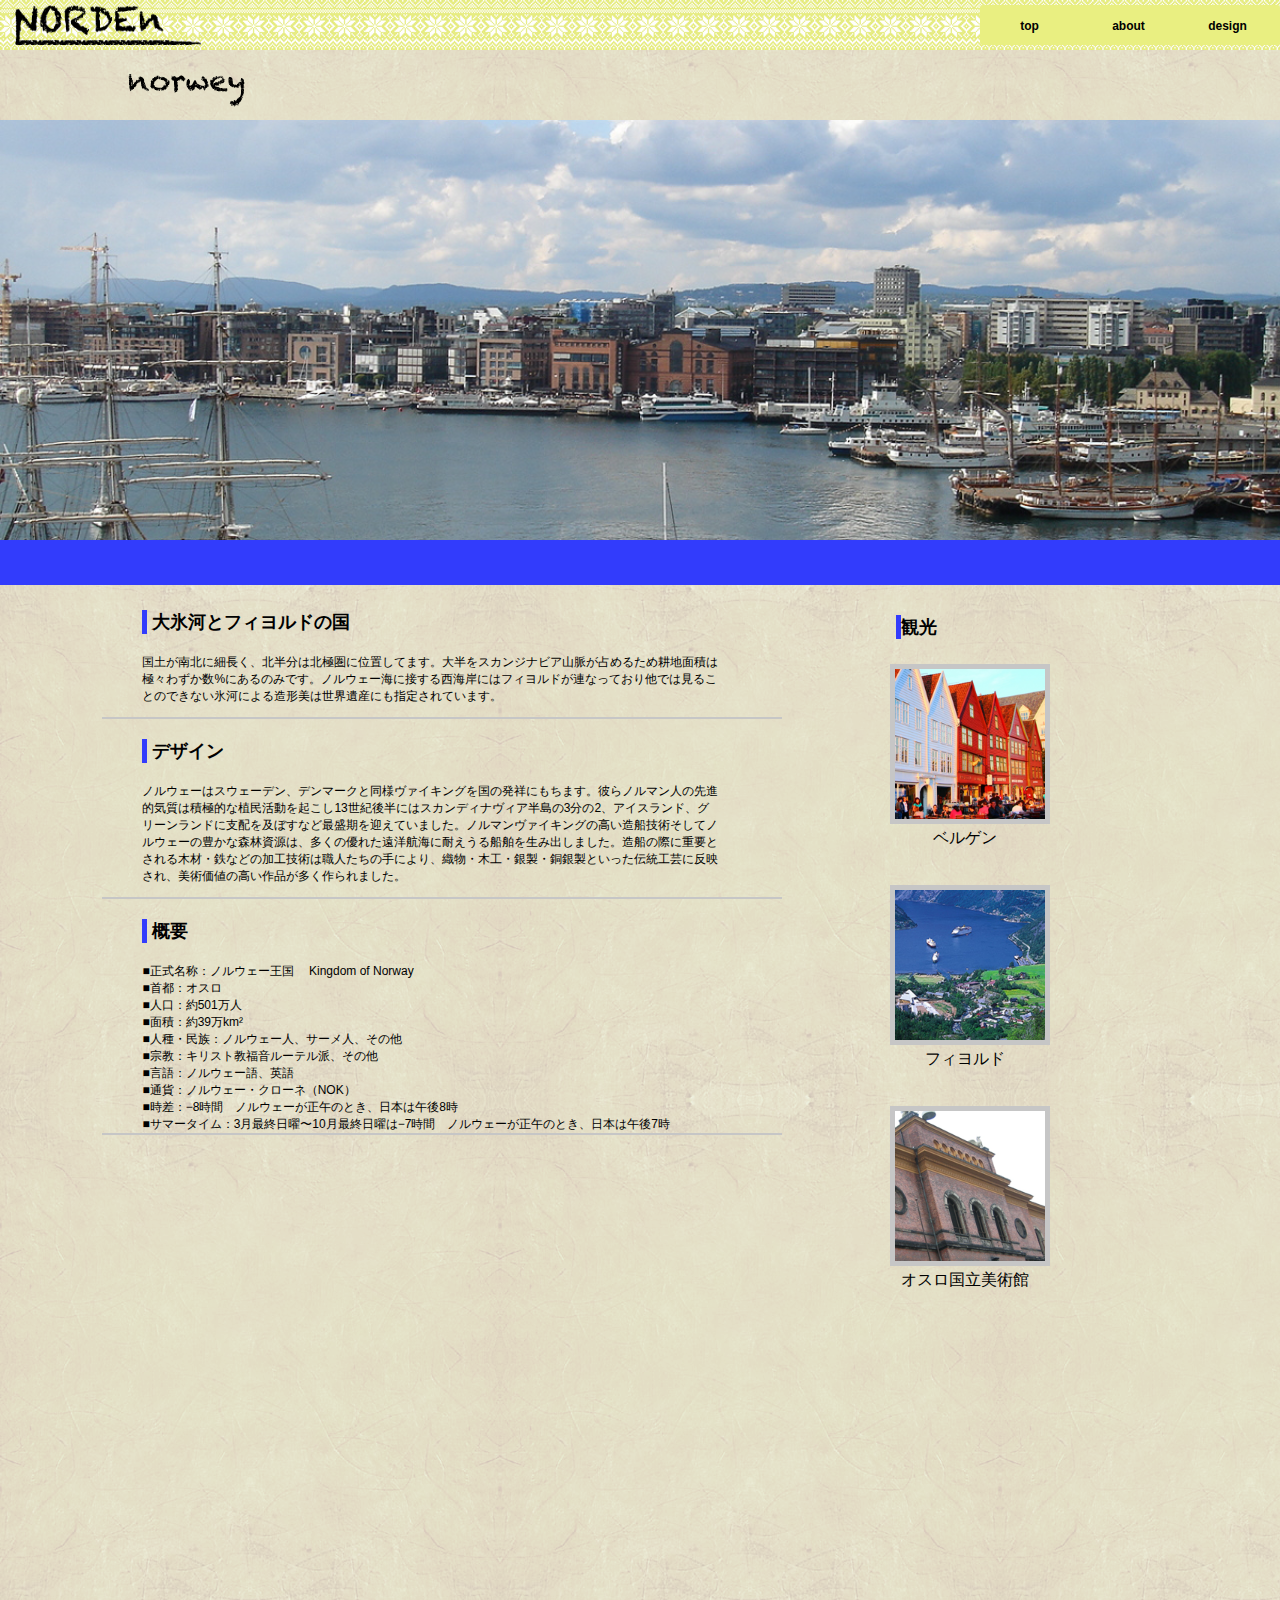
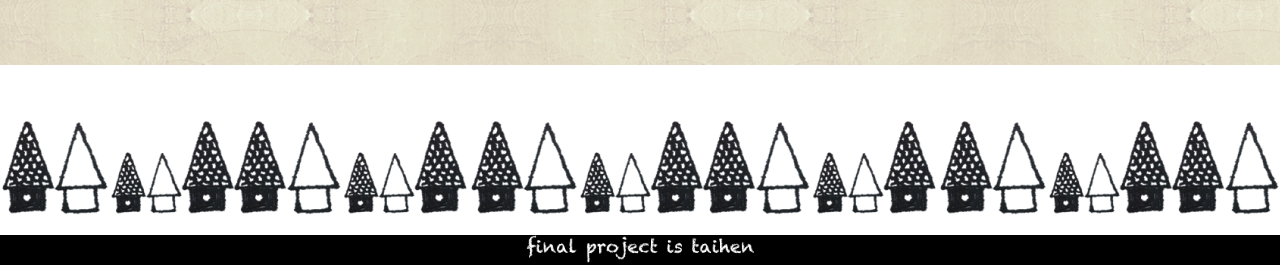
<file: Web_Matsushima_Yumi_product/norwey.html>
<!DOCTYPE html>
<html lang="ja">
<head>
	<meta charset="UTF-8">
	<title>NORDEn|sweden</title>
	<link rel="stylesheet" href="norwey.css">
	<link rel="stylesheet" href="hover.css">
	<script type="text/javascript" src="http://ajax.googleapis.com/ajax/libs/jquery/1.9.1/jquery.min.js"></script>
	<script type="text/javascript" src="js/slimbox2.js"></script>
	<link rel="stylesheet" href="slimbox2-rtl.css" type="text/css" media="screen" />

	<script>
	$(window).on('scroll load',function(e) {
		var header = $('header').height();
		var scrollnow = $(window).scrollTop();
		var scrollblur = (header+10*scrollnow)/header-1;
		var blur = Math.floor(scrollblur);
		
		$('header').css('-webkit-filter','blur('+blur+'px)');
		$('header').css('filter','blur('+blur+'px)');
	});
	</script>
</head>


<body>
	<div id="header">
		<a href="index.html"><img src="images/logo.png" height="40px"alt="ロゴ"></a>
		<ul id="dropmenu">
			<li><a href="index.html">top</a></li>
			<li><a href="#">about</a>
				<ul>
					<li><a href="aboutpage.html">site</a></li>
					<li><a href="sweden.html">sweden</a></li>
					<li><a href="denmark.html">denmark</a></li>
					<li><a href="finland.html">finland</a></li>
					<li><a href="norwey.html">norwey</a></li>
				</ul>
			</li>
			<li><a href="design.html">design</a></li>
		</ul>
	</div>

	<!--ここまでヘッダー-->
	
	<div class="div1">
		<img src="images/nor/logonor.png" >
	</div>
	<header></header>

	<div class="div">
	</div>
	<div class="main"></div>

<div id="inner">

	<div class="content1">		
		<ul>
			<li><h2>大氷河とフィヨルドの国</h2></li>
			<li><p>国土が南北に細長く、北半分は北極圏に位置してます。大半をスカンジナビア山脈が占めるため耕地面積は極々わずか数%にあるのみです。ノルウェー海に接する西海岸にはフィヨルドが連なっており他では見ることのできない氷河による造形美は世界遺産にも指定されています。</p></li>
		</ul>
		<ul>
			<li><h2>デザイン</h2></li>
			<li><p>ノルウェーはスウェーデン、デンマークと同様ヴァイキングを国の発祥にもちます。彼らノルマン人の先進的気質は積極的な植民活動を起こし13世紀後半にはスカンディナヴィア半島の3分の2、アイスランド、グリーンランドに支配を及ぼすなど最盛期を迎えていました。ノルマンヴァイキングの高い造船技術そしてノルウェーの豊かな森林資源は、多くの優れた遠洋航海に耐えうる船舶を生み出しました。造船の際に重要とされる木材・鉄などの加工技術は職人たちの手により、織物・木工・銀製・銅銀製といった伝統工芸に反映され、美術価値の高い作品が多く作られました。</p></li>
		</ul>
		<ul>
			<li><h2>概要</h2></li>
			<li>■正式名称：ノルウェー王国 　Kingdom of Norway</li>
			<li>■首都：オスロ</li>
			<li>■人口：約501万人</li>
			<li>■面積：約39万km²</li>
			<li>■人種・民族：ノルウェー人、サーメ人、その他</li>
			<li>■宗教：キリスト教福音ルーテル派、その他</li>
			<li>■言語：ノルウェー語、英語</li>
			<li>■通貨：ノルウェー・クローネ（NOK）</li>
			<li>■時差：−8時間　ノルウェーが正午のとき、日本は午後8時</li>
			<li>■サマータイム：3月最終日曜〜10月最終日曜は−7時間　ノルウェーが正午のとき、日本は午後7時</li>
		</ul>
		　　
	</div>

	<div class="content2">
		<h2>観光</h2>
		<ul>
			<li><a href="images/nor/berugen.png" rel="lightbox-cats" title="12～13世紀にはノルウェーの首都として、14～15世紀にはハンザ同盟都市として栄えた港町<br>ブリッゲン地区は世界遺産に登録されています"><img class="rightimg" src="images/nor/berugen-s.png"><p>ベルゲン</p></a></li>
			<li><a href="images/nor/fiyoru.png" rel="lightbox-cats" title="全長約16km。断崖、絶壁、無数の滝からなる景観は、最もフィヨルドらしいといわれ、2005年ノルウェー初の世界自然遺産に登録"><img class="rightimg" src="images/nor/fiyoru-s.png"><p>フィヨルド</p></a></li>
			<li><a href="images/nor/osuro.png" rel="lightbox-cats" title="「ノルウェーの主要芸術を収集・展示することで、一般の人々の美術への関心を高めることを目的に作られた美術館<br>国を代表する画家・ムンクの代表作「叫び」や、ピカソ、モネ、セザンヌなど有名な画家の絵が数多く収蔵されています"><img class="rightimg" src="images/nor/osuro-s.png"><p>オスロ国立美術館</p></a></li>
		</ul>
	</div>

</div>

	<!--ここまでコンテンツ-->

	<div id="both"></div>
	<div id="foot">
		<footer id="footer">
			<div class="ue"></div>
			<img class="sita"src="images/footer.png" >
		</footer>
	</div>

</body>
</html>
</file>
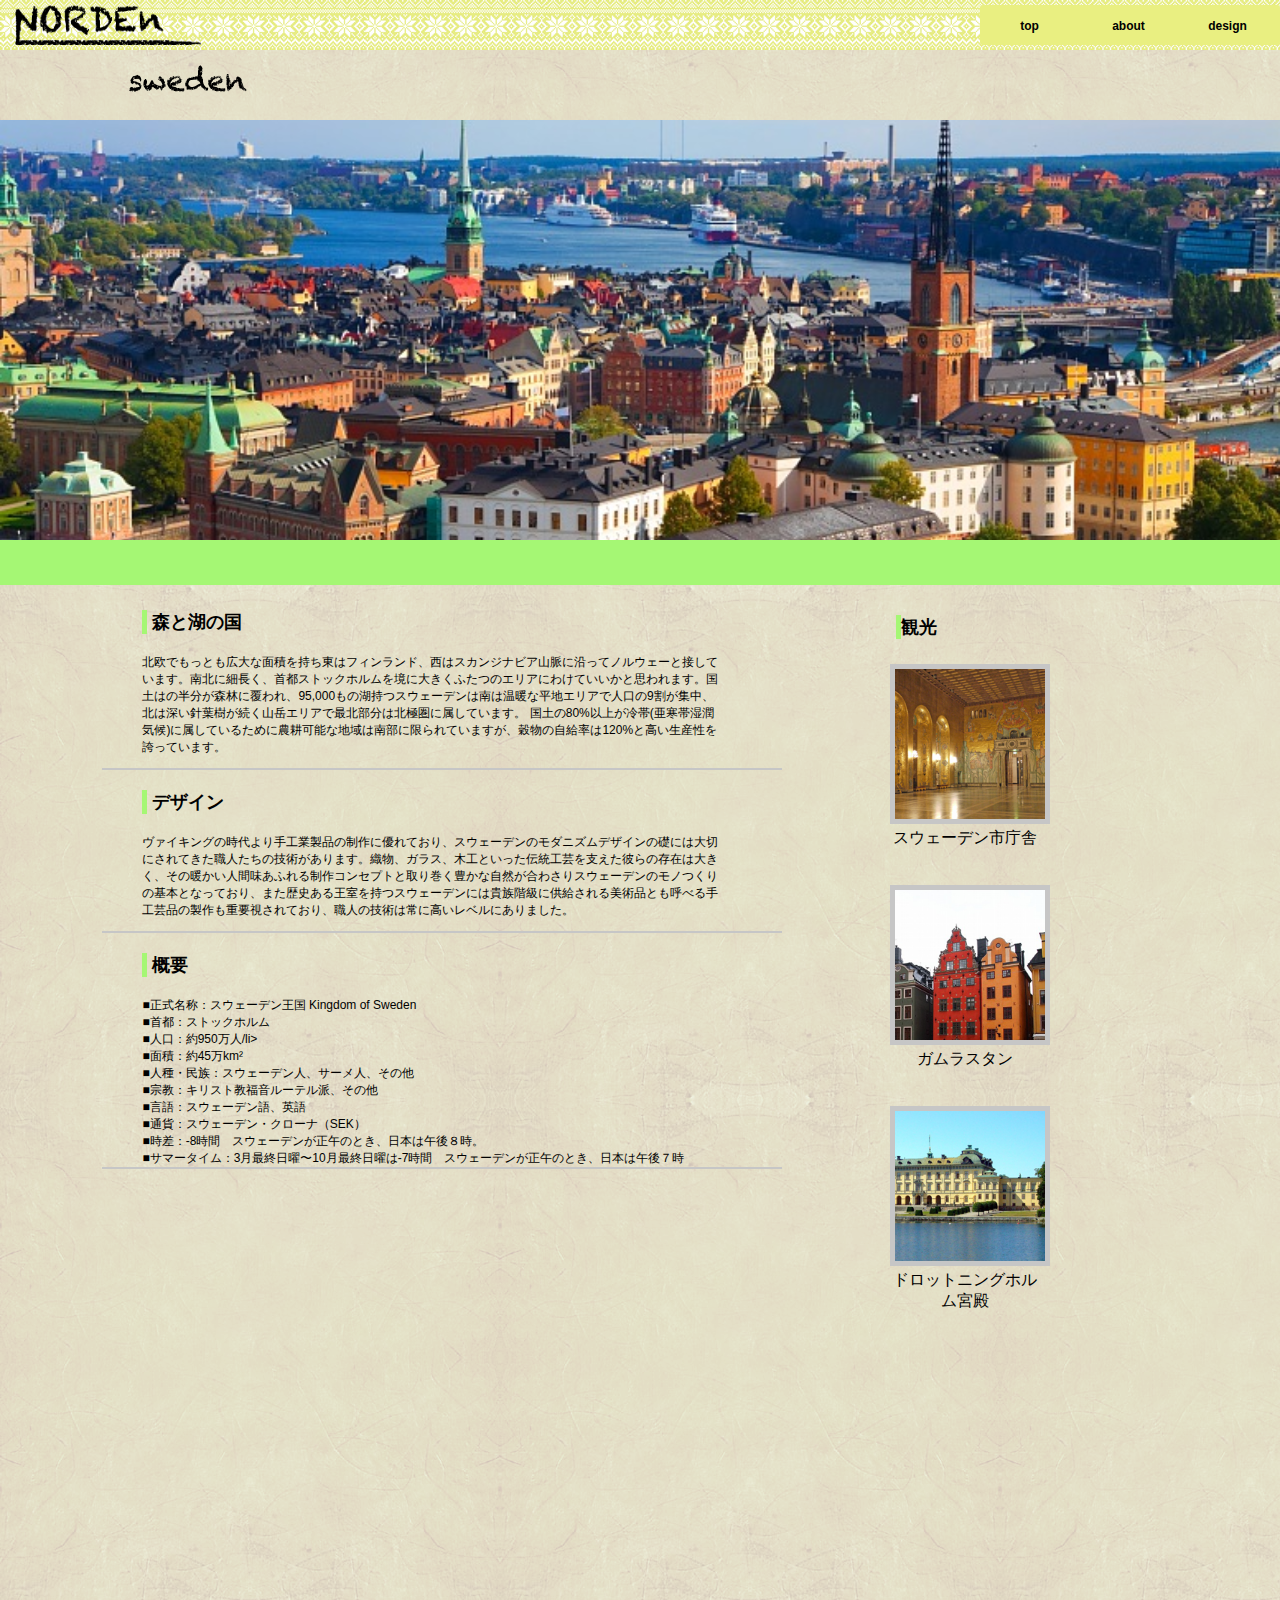
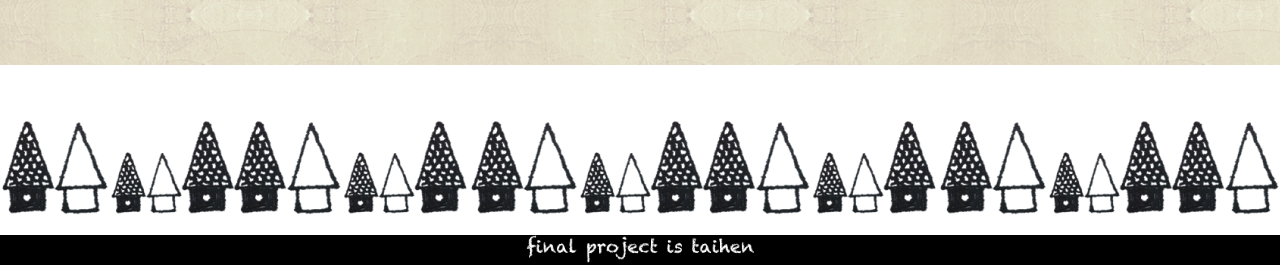
<file: Web_Matsushima_Yumi_product/sweden.html>
<!DOCTYPE html>
<html lang="ja">
<head>
	<meta charset="UTF-8">
	<title>NORDEn|sweden</title>
	<link rel="stylesheet" href="sweden.css">
	<link rel="stylesheet" href="hover.css">
	<script type="text/javascript" src="http://ajax.googleapis.com/ajax/libs/jquery/1.9.1/jquery.min.js"></script>
	<script type="text/javascript" src="js/slimbox2.js"></script>
	<link rel="stylesheet" href="slimbox2-rtl.css" type="text/css" media="screen" />

	<script>
	$(window).on('scroll load',function(e) {
		var header = $('header').height();
		var scrollnow = $(window).scrollTop();
		var scrollblur = (header+10*scrollnow)/header-1;
		var blur = Math.floor(scrollblur);
		
		$('header').css('-webkit-filter','blur('+blur+'px)');
		$('header').css('filter','blur('+blur+'px)');
	});
	</script>
</head>


<body>
	<div id="header">
		<a href="index.html"><img src="images/logo.png" height="40px"alt="ロゴ"></a>
		<ul id="dropmenu">
			<li><a href="index.html">top</a></li>
			<li><a href="#">about</a>
				<ul>
					<li><a href="aboutpage.html">site</a></li>
					<li><a href="sweden.html">sweden</a></li>
					<li><a href="denmark.html">denmark</a></li>
					<li><a href="finland.html">finland</a></li>
					<li><a href="norwey.html">norwey</a></li>
				</ul>
			</li>
			<li><a href="design.html">design</a></li>
		</ul>
	</div>

	<!--ここまでヘッダー-->
	
	<div class="div1">
		<img src="images/swe/logoswe.png" >
	</div>
	<header></header>

	<div class="div">
	</div>
	<div class="main"></div>

<div id="inner">

	<div class="content1">		
		<ul>
			<li><h2>森と湖の国</h2></li>
			<li><p>北欧でもっとも広大な面積を持ち東はフィンランド、西はスカンジナビア山脈に沿ってノルウェーと接しています。南北に細長く、首都ストックホルムを境に大きくふたつのエリアにわけていいかと思われます。国土はの半分が森林に覆われ、95,000もの湖持つスウェーデンは南は温暖な平地エリアで人口の9割が集中、北は深い針葉樹が続く山岳エリアで最北部分は北極圏に属しています。
				国土の80%以上が冷帯(亜寒帯湿潤気候)に属しているために農耕可能な地域は南部に限られていますが、穀物の自給率は120%と高い生産性を誇っています。</p></li>
		</ul>
		<ul>
			<li><h2>デザイン</h2></li>
			<li><p>ヴァイキングの時代より手工業製品の制作に優れており、スウェーデンのモダニズムデザインの礎には大切にされてきた職人たちの技術があります。織物、ガラス、木工といった伝統工芸を支えた彼らの存在は大きく、その暖かい人間味あふれる制作コンセプトと取り巻く豊かな自然が合わさりスウェーデンのモノつくりの基本となっており、また歴史ある王室を持つスウェーデンには貴族階級に供給される美術品とも呼べる手工芸品の製作も重要視されており、職人の技術は常に高いレベルにありました。</p></li>
		</ul>
		<ul>
			<li><h2>概要</h2></li>
			<li>■正式名称：スウェーデン王国 Kingdom of Sweden</li>
			<li>■首都：ストックホルム</li>
			<li>■人口：約950万人/li>
			<li>■面積：約45万km²</li>
			<li>■人種・民族：スウェーデン人、サーメ人、その他</li>
			<li>■宗教：キリスト教福音ルーテル派、その他</li>
			<li>■言語：スウェーデン語、英語</li>
			<li>■通貨：スウェーデン・クローナ（SEK）</li>
			<li>■時差：-8時間　スウェーデンが正午のとき、日本は午後８時。</li>
			<li>■サマータイム：3月最終日曜〜10月最終日曜は-7時間　スウェーデンが正午のとき、日本は午後７時</li>
		</ul>
		　　
	</div>

	<div class="content2">
		<h2>観光</h2>
		<ul>
			<li><a href="images/swe/sityousya.png" rel="lightbox-cats" title="赤茶のレンガ造りの美しい建物。ノーベル賞の晩餐会が行われる場所としても有名な大広間<br>2階に上がると市議会場、金箔で飾られたノーベル賞受賞パーティーの舞踏会用の黄金の間があります"><img class="rightimg" src="images/swe/sityousya-s.png"><p>スウェーデン市庁舎</p></a></li>
			<li><a href="images/swe/gamurasutan.jpg" rel="lightbox-cats" title="王宮、大聖堂、リッダーホルム教会、ノーベル博物館などが集まる、ストックホルム観光の中心地<br>積み重ねた歴史が織りなすこの路は、ぜひ自分の足で踏みしめたい。中世の香り漂う街です"><img class="rightimg" src="images/swe/gamurasutan-s.png"><p>ガムラスタン</p></a></li>
			<li><a href="images/swe/dorotto.png" rel="lightbox-cats" title="「王妃の小鳥」の意味を持つ、バロック風様式の建築で、北欧のベルサイユ宮殿とも言われています。白鳥が浮かぶ湖、鮮やかな緑の芝生、そして青い空に映えるクリーム色の宮"><img class="rightimg" src="images/swe/dorotto-s.png"><p>ドロットニングホルム宮殿</p></a></li>
		</ul>
	</div>

</div>

	<!--ここまでコンテンツ-->

	<div id="both"></div>
	<div id="foot">
		<footer id="footer">
			<div class="ue"></div>
			<img class="sita"src="images/footer.png" >
		</footer>
	</div>

</body>
</html>
</file>
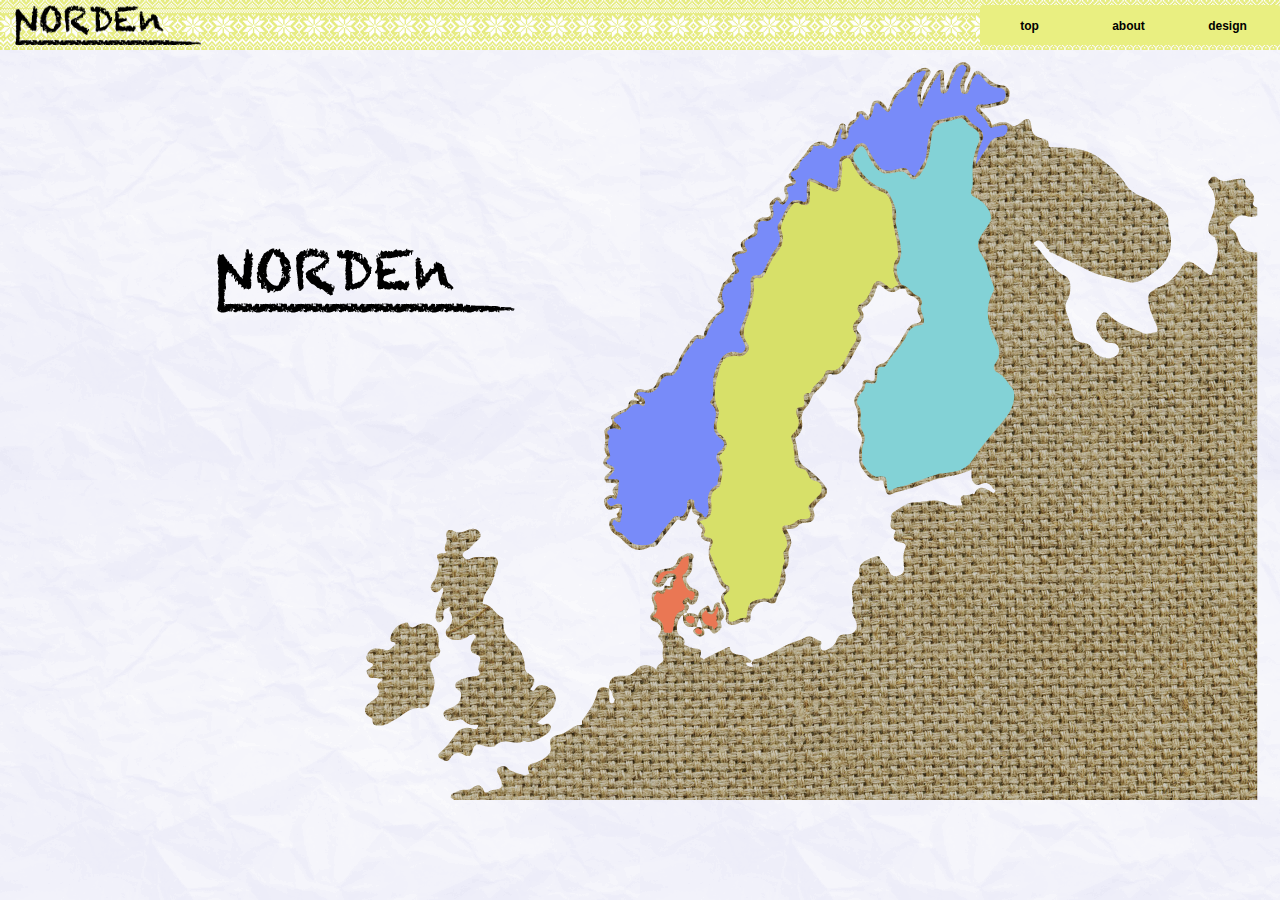
<file: Web_Matsushima_Yumi_product/top.html>
<!DOCTYPE html>
<html lang="ja">
<head>
	<meta charset="utf-8">
	<meta lang="ja">
	<title>NORDEn</title>
	
	<link rel="stylesheet" href="top.css">
	<script src="js/jquery-1.11.2.min.js"></script>
	<link rel="stylesheet" href="hover.css">
  <meta http-equiv="content-type" content="text/html; charset=UTF-8"/>
 
 <script>
   $(function(){
  		$('#fin').hover(
  		 function () {
   			 $('#finmap').fadeIn(500);
   			 
 		 },
 		 function () {
   			 $('#finmap').fadeOut(100);
    	    
	  	});
	  	$('#swe').hover(
  		 function () {
   			 $('#swemap').fadeIn(500);
   			
 		 },
 		 function () {
   			 $('#swemap').fadeOut(100);
    	   
	  	});
	  	$('#nor').hover(
  		 function () {
   			 $('#normap').fadeIn(500);
   			 
 		 },
 		 function () {
   			 $('#normap').fadeOut(100);
    	    
	  	});
	  	$('#den1').hover(
  		 function () {
   			 $('#denmap').fadeIn(500);
   			 
 		 },
 		 function () {
   			 $('#denmap').fadeOut(100);
    	   
	  	});
	  	$('#den2').hover(
  		 function () {
   			 $('#denmap').fadeIn(500);
   			 
 		 },
 		 function () {
   			 $('#denmap').fadeOut(100);
    	   
	  	});
	  	$('#den3').hover(
  		 function () {
   			 $('#denmap').fadeIn(500);
   			 
 		 },
 		 function () {
   			 $('#denmap').fadeOut(100);
    	   
	  	});
	  	$('#den4').hover(
  		 function () {
   			 $('#denmap').fadeIn(500);
   			 
 		 },
 		 function () {
   			 $('#denmap').fadeOut(100);
    	   
	  	});
	});
</script>
</head>
 <body>


 	<div id="header">
		<a href="#"><img src="images/logo.png" height="40px"alt="ロゴ"></a>
		<ul id="dropmenu">
			<li><a href="top.html">top</a></li>
			<li><a href="#">about</a>
				<ul>
					<li><a href="aboutpage.html">site</a></li>
					<li><a href="sweden.html">sweden</a></li>
					<li><a href="denmark.html">denmark</a></li>
					<li><a href="finland.html">finland</a></li>
					<li><a href="norwey.html">norwey</a></li>
				</ul>
			</li>
			<li><a href="design.html">design</a></li>
		</ul>
	</div>
	<!--ここまでヘッダー-->

	<img src="images/logomap.png" class="logo">
<img src="images/finback1.png" id="finmap">
<img src="images/sweback1.png" id="swemap">
<img src="images/denback1.png" id="denmap">
<img src="images/norback1.png" id="normap">
<img id="map" src="images/top/map4.png">

  <svg id="svg-template">
<defs>
	<path id="fin"fill-rule="evenodd" clip-rule="evenodd"  d="M932.146,388.095c-4.494-5.283-7.588-11.958-14.375-15.33
		c-3.414-1.698-5.414-5.215-2.641-8.932c6.979-9.345,3.676-17.915-0.818-27.009c-6.809-13.771-9.588-27.941-2.223-42.737
		c1.109-2.227,2.824-4.987,1.338-8.546c-2.771-6.634-4.855-13.601-6.676-20.572c-1.994-7.615-9.576-14.091-8.697-21.086
		c0.922-7.307,7.346-13.932,11.408-20.828c2.268-3.85,1.752-7.483,0.002-11.458c-2.98-6.775-8.139-11.275-14.465-14.434
		c-2.994-1.497-4.891-3.443-3.732-6.4c2.346-5.979,1.27-12.068,1.248-18.074c-0.031-9.169,0.926-18.099,4.664-26.501
		c3.578-8.043,3.869-14.715-5.539-18.982c-1.963-0.89-3.732-2.894-4.85-4.816c-2.686-4.623-6.439-4.76-10.84-3.392
		c-2.615,0.813-5.207,1.744-7.877,2.326c-12.297,2.681-15.119,6.031-16.969,18.538c-1.838,12.426-2.529,24.796-11.736,35.513
		c-5.082,5.914-8.15,4.444-10.703,0.686c-4.021-5.921-8.439-5.088-13.846-3.556c-9.826,2.785-15.24,0.411-21.248-7.853
		c-3.299-4.539-5.57-9.564-7.824-14.533c-2.207-4.861-5.232-4.769-7.926-1.789c-3.443,3.809-6.266,8.562-3.082,14.029
		c6.912,11.864,15.398,22.077,29,26.753c2.359,0.811,4.191,2.218,5.43,4.7c4.061,8.145,8.438,16.11,6.711,25.771
		c-0.684,3.83,0.861,7.433,1.551,11.136c2.139,11.472,7.314,22.904-0.219,34.497c-2.268,3.491,1.781,18.959,5.191,19.712
		c6.83,1.506,9.021,8.623,14.986,10.841c3.988,1.483,5.223,5.821,4.152,8.485c-1.826,4.545,0.254,7.548,1.326,11.367
		c0.957,3.401,2.971,9.334-3.172,9.738c-6.848,0.448-10.76,4.771-12.75,9.38c-4.998,11.564-15.006,19.421-20.736,30.299
		c-0.498,0.948-2.1,2.059-3.014,1.923c-6.693-0.988-5.377,3.548-5.912,7.53c-0.641,4.75,0.109,11.972-8.893,8.157
		c-1.385-0.586-3.215-0.289-3.195,1.99c0.033,4.497-3.002,7.201-5.5,10.405c-2.178,2.794-3.971,7.026-1.582,9.876
		c3.949,4.705,2.615,9.59,2.414,14.59c-0.176,4.336,0.119,8.434,2.359,12.456c1.91,3.429,2.703,7.241,0.824,11.376
		c-2.363,5.195-1.77,10.926-1.596,16.466c0.203,6.444,10.373,18.22,16.025,16.942c7.93-1.789,8.498,1.508,8.754,7.637
		c0.086,2.08,1.062,7.885,4.242,5.754c5.861-3.932,12.668-3.49,18.584-6.236c0.012,0.018,0.016,0.037,0.025,0.054
		c9.633-3.333,19.303-6.562,28.861-10.087c1.789-0.662,3.422-0.541,5.158-0.701c11.373-1.051,21.742-2.156,29.25-13.809
		c9.605-14.918,21.906-28.102,33.059-42.025C933.359,408.246,936.959,393.75,932.146,388.095z"/>

		<path id="nor" fill-rule="evenodd" clip-rule="evenodd"  d="M927.51,127.668c-0.467-3.686-4.729-2.881-7.986-1.712
		c-1.824,0.653-3.896-0.032-5.873,1.143c-2.371,1.409-4.611,0.218-5.484-2.257c-1.875-5.314-6.213-8.539-9.879-12.345
		c-1.43-1.487-3.15-2.855-2.35-5.217c0.92-2.716,3.266-2.937,5.637-2.696c6.445,0.655,12.33-1.843,18.461-3.035
		c4.979-0.969,5.797-5.151,5.561-8.259c-0.215-2.841-3.131-5.64-7.133-5.638c-5.033,0.003-9.016-2.132-12.574-5.8
		c-2.748-2.838-5.512-8.556-8.896-7.356c-4.49,1.593-5.43,7.86-7.311,12.436c-0.275,0.667,0.137,1.642-0.182,2.263
		c-1.07,2.082-1.242,5.016-4.891,4.657c-3.906-0.383-3.855-2.946-4.303-5.913c-0.986-6.6,3.426-11.302,5.361-16.851
		c0.617-1.768,1.682-3.584-0.213-4.652c-1.303-0.733-2.572-2.354-4.816-1.28c-2.496,1.197-3.834,3.111-4.799,5.402
		c-2.621,6.225-5.506,12.38-7.488,18.809c-0.98,3.174-3.125,4.266-5.303,4.041c-2.736-0.283-2.645-3.189-2.619-5.538
		c0.049-4.743,0.014-9.487,0.014-15.013c-9.172,10.894-14.309,23.02-19.791,35.942c-7.865-15.038,0.1-26.054,5.502-37.245
		c-3.979-3.005-6.773,2.571-10.428,0.949c-3.961,6.062-6.736,13.913-12.283,17.613c-5.395,3.6-8.355,7.815-10.408,12.996
		c-4.479,11.303-4.176,11.38-12.262,2.479c-3.09-3.398-5.418-4.323-7.029,1.547c-0.705,2.572-0.719,5.32-2.184,7.904
		c-2.566,4.522-4.318,8.338-8.215,1.086c-0.699-1.303-3.25-3.801-3.738-1.269c-1.529,7.896-12.229,10.114-11.215,19.471
		c0.285,2.612-2.4,5.991-5.332,5.095c-3.219-0.982-2.668-4.211-1.088-7.053c0.504-0.909,0.824-2.715-1.229-4.211
		c-1.684,5.291-3.107,10.291-4.871,15.169c-2.051,5.671-6.381,7.19-10.674,3.161c-3.955-3.71-8.043,1.573-11.631-1.133
		c-1.09,8.237-9.49,10.771-13.225,16.948c-0.131,0.22-0.395,0.419-0.408,0.64c-0.264,4.085-2.107,6.59-6.174,8.129
		c-3.354,1.271-4.121,3.703-0.691,6.616c4.949,4.203,3.328,6.989-2.457,8.296c-3.568,0.808-4.549,2.808-2.912,6.147
		c2.332,4.758-0.541,8.812-3.24,11.582c-3.504,3.596-5.148-2.585-7.818-3.632c-4.473,6.65-4.473,6.65-3.523,10.229
		c1.672,6.3-1.953,11.562-8.422,10.743c-6.752-0.854-7.086,3.066-7.039,7.521c0.041,3.985,0.111,6.596-4.836,8.713
		c-3.416,1.464-12.45,3.42-6.146,12.021c1.65,2.25-1.681,3.941-4.618,4.258c-7.369,0.793-9.037,4.087-5.756,10.965
		c1.541,3.234,5.24,7.212-0.098,9.338c-4.578,1.824-1.283,7.77-6.617,8.972c-6.326,1.427-9.264,12.449-6.512,18.521
		c1.688,3.725,2.902,9.182-1.592,11.689c-6.84,3.813-9.367,10.59-12.861,16.53c-2.752,4.675-2.105,12.31-11.119,8.591
		c-0.471-0.195-1.814,0.956-2.328,1.754c-4.82,7.523-11.854,13.57-14.289,22.717c-1.473,5.537-6.802,13.221-9.52,12.914
		c-10.059-1.135-10.356,6.468-13.483,11.68c-1.409,2.348-2.892,3.562-5.642,4.837c-5.188,2.405-10.684-2.11-15.771,1.495
		c1.507,1.059,2.5,1.801,3.539,2.475c1.039,0.675,2.201,1.182,3.18,1.933c3.453,2.655,1.463,9.278-0.646,8.022
		c-8.67-5.168-12.141,1.24-16.822,5.651c-0.141,0.131-0.553-0.062-0.745,0.052c-3.813,2.298-8.981,3.809-10.978,7.189
		c-1.576,2.67,4,5.07,6.049,7.874c0.645,0.884,1.048,1.669,0.596,2.729c-0.965,0.518-1.732,0.322-2.764-0.198
		c-3.229-1.629-6.573-1.05-9.314,0.961c-3.509,2.573,1.384,5.112,0.637,7.216c-2.267,6.395-0.662,12.287,0.954,18.359
		c0.221,0.83-0.915,2.4-1.829,3.085c-3.953,2.963-1.117,5.236,1.196,6.01c7.95,2.662,4.815,6.123,1.296,10.041
		c-1.018,1.133-3.265,1.744-2.335,4.252c1.021,0,2.044-0.066,3.058,0.012c2.885,0.223,8.203-0.707,7.451,2.775
		c-1.186,5.488-0.006,11.4-2.828,16.498c-0.611,1.104-1.84,0.574-2.685-0.033c-2.673-1.924-4.3,0.631-5.856,1.756
		c-0.997,0.719-0.164,2.633,0.812,4.045c1.784,2.586,3.903,1.869,5.756,0.762c3.084-1.842,7.238-2.178,7.698,1.016
		c0.733,5.09-0.672,10.547-1.646,15.764c-0.146,0.783-2.682,0.506-4.061-0.586c-0.673-0.527-1.383-2.734-2.652-0.74
		c-0.757,1.191-1.48,3.883-1.355,3.938c3.295,1.451,1.688,6.227,6.291,7.66c4.412,1.373,8.066,5.846,11.518,9.467
		c4.477,4.701,20.527,5.043,24.578-0.027c5.164-6.463,9.938-13.248,15.299-19.537c2.16-2.533,4.243-7.053,8.287-5.695
		c5.091,1.703,5.683-1.613,7.375-4.512c1.639-2.809,1.57-5.779,1.621-8.812c0.035-2.043,1.205-3.33,3.193-3.674
		c2.047-0.355,4.287,0.834,4.047,2.488c-0.924,6.395,2.5,9.348,7.553,11.9c1.383,0.699,1.574,4.379,3.986,3.418
		c1.283-0.514,1.951-3.256,2.352-5.107c0.422-1.959,0.559-4.125,0.195-6.084c-1.572-8.516-0.346-15.836,7.818-20.625
		c0.574-0.336,1.389-1.035,1.355-1.514c-0.498-7.174,5.541-14.029,0.381-21.598c-2.52-3.699-2.719-7.684,2.312-11.398
		c3.314-2.445,6.426-8.123,0.535-12.059c-6.496-4.341-8.195-9.791-6.262-17.169c1.582-6.044,2.941-12.372-3.234-17.138
		c-1.057-0.816-1.598-1.981-0.633-3.303c3.822-5.23,2.508-11.279,2.344-16.986c-0.279-9.485,3.508-17.615,8.162-25.258
		c2.971-4.873,8.287-7.695,14.232-6.883c3.24,0.443,6.049,2.348,8.729-1.233c2.825-3.772,0.01-6.558-1.041-9.79
		c-1.166-3.59-4.889-6.113-3.041-11.016c5.75-15.268,12.618-30.316,10.37-47.498c-0.279-2.119,1.268-7.601,5.059-7.163
		c6.736,0.776,7.771-3.831,9.879-8.011c3.379-6.701,6.389-13.594,11.062-19.604c2.926-3.762,4.201-7.842,2.965-13.034
		c-0.84-3.524-3.357-7.214-0.443-11.522c3.199-4.734,5.01-10.383,7.9-15.355c3.18-5.475,7.156-9.891,14.562-6.486
		c3.639,1.673,5.607,0.585,5.408-3.768c-0.184-4.084-0.207-8.195,0.006-12.277c0.363-6.971,2.234-8.072,8.285-5.213
		c5.645,2.669,11.029,5.799,16.973,7.965c4.312,1.573,5.195-0.201,5.334-3.392c0.273-6.308,2.086-12.409,1.818-18.847
		c-0.166-3.912,0.102-10.164,5.279-10.102c6.121,0.076,8.059-3.246,9.613-7.406c1.299-3.482,4.047-4.676,6.859-5.063
		c3.197-0.438,5.484,1.817,6.771,4.827c0.688,1.607,1.297,3.275,2.182,4.771c11.326,19.118,12.609,20.095,27.945,16.116
		c5.227-1.355,9.082-2.273,11.705,3.728c0.922,2.114,4.67,4.398,5.703,2.878c4.934-7.267,10.742-14.191,11.416-23.712
		c0.439-6.2,1.375-12.481,3.09-18.439c1.449-5.042,2.434-11.386,8.34-13.241c7.104-2.232,14.559-3.438,21.93-4.693
		c3.496-0.598,6.648-0.375,8.688,4.061c1.332,2.896,4.615,5.084,7.713,7.072c5.426,3.48,8.695,8.417,5.258,15.325
		c-3.197,6.43-4.426,13.394-6.035,22.728c5.008-7.743,9.027-13.418,12.453-19.43c2.824-4.961,6.117-8.15,12.293-8.469
		C925.572,136.428,927.994,131.524,927.51,127.668z"/>


		<path id="swe"fill-rule="evenodd" clip-rule="evenodd" d="M816.51,281.203c-3.219-7.87-4.896-15.5,0.658-23.15
		c1.426-1.965,0.887-4.346,0.766-6.895c-0.643-13.368-5.977-25.93-5.678-39.562c0.156-7.015-2.037-16.257-9.223-19.242
		c-14.283-5.933-24.574-14.99-30.711-29.071c-1.168-2.678-2.443-6.114-6.471-5.008c-3.514,0.964-4.16,4.107-3.816,7.201
		c0.742,6.676-1.229,13.085-1.695,19.638c-0.344,4.816-1.908,8.047-8.387,5.789c-7.35-2.56-13.701-7.141-22.219-9.866
		c0,6.409,0.148,12.03-0.043,17.639c-0.182,5.226-2.102,8.048-8.121,5.746c-1.912-0.733-3.811-2.529-6.428-1.452
		c-5.143,2.114-15.799,21.737-13.865,27.046c3.016,8.288,1.918,15.622-3.885,22.036c-5.355,5.92-8.025,13.29-11.564,20.17
		c-1.84,3.579-3.215,6.778-8.109,5.756c-3.26-0.683-4.389,2.293-4.133,4.098c1.639,11.541-1.674,22.18-5.199,32.841
		c-3.185,9.63-8.224,18.711-0.488,29.219c3.533,4.801-2.767,12.639-8.304,12.076c-12.354-1.255-16.799,0.919-20.264,12.859
		c-3.928,13.544-7.592,27.447-0.68,41.367c1.066,2.147-0.172,4.316-0.553,6.537c-1.01,5.869-3.615,12.516,1.941,17.355
		c8.408,7.325,8.943,11.824,0.701,20.051c-1.33,1.326-2.113,2.668-1.4,3.701c5.428,7.867,2.717,16.012,1.463,24.248
		c-0.461,3.027-0.932,5.021-4.047,6.423c-5.777,2.602-5.924,9.086-5.566,13.479c1.055,12.893-0.094,15.855-11.826,19.021
		c3.131,3.672,8.184,6.43,4.674,12.73c-0.951,1.701,1.699,3.051,3.951,3.559c3.852,0.869,6.062,2.217,3.965,7.35
		c-0.99,2.428-2.84,5.635-1.484,9.352c3.16,8.672,7.43,16.789,11.262,25.129c1,2.174,2.131,4.416,4.189,5.186
		c6.193,2.32,3.867,6.527,0.979,8.395c-4.809,3.107-3.168,6.146-1.428,9.455c2.297,4.369,4.602,8.293,3.109,13.844
		c-1.15,4.287,1.133,6.926,6.254,4.705c3.139-1.361,6.482-3.152,9.713-3.111c2.708,0.035,2.019-1.082,2.224-2.371
		c2.199-13.908,3.361-14.531,17.068-16.969c2.994-0.531,6.523,1.723,9.557-2.043c8.463-10.504,5.947-24.355,11.639-35.615
		c0.285-0.566-0.934-1.748-1.023-2.688c-0.219-2.268-1.184-5.402-0.086-6.709c5.725-6.807,2.535-13.102-0.576-19.301
		c-2.33-4.643-1.107-6.969,3.814-6.893c3.645,0.059,6.148-1.176,8.703-3.67c1.902-1.854,4.607-2.799,7.648-2.598
		c6.17,0.408,8.5-2.723,6.035-8.164c-1.006-2.221-2.182-4.016-0.053-6.119c2.994-2.961,5.814-6.105,8.943-8.912
		c5.338-4.785,4.055-13.447-2.941-14.818c-4.041-0.792-5.85-2.735-7.002-5.72c-1.098-2.85-3.158-5.74-5.305-6.15
		c-9.873-1.885-8.564-9.303-8.787-16.066c-0.068-2.075-1.537-4.492-1.182-5.727c1.346-4.686-4.809-9.244-0.111-13.615
		c5.734-5.338,7.373-11.583,3.781-18.553c-1.812-3.521-0.109-7.648,1.646-7.653c8.072-0.021,5.699-5.071,5.215-9.233
		c-0.318-2.727,0.455-4.454,3.199-5.098c1.395-0.326,3.582,0.623,4.055-1.176c2.188-8.326,11.943-10.951,14.195-19.202
		c0.629-2.306,2.809-3.038,4.932-2.604c6.65,1.361,10.254-3.072,13.176-7.505c3.969-6.022,6.553-12.978,10.658-18.887
		c2.84-4.087,3.576-7.164,0.674-11.336c-2.498-3.596-2.486-6.931,0.713-10.922c1.82-2.272,6.836-5.068,3.402-9.414
		c-3.098-3.921,0.164-7.373,1.9-8.334c7.182-3.979,8.984-10.996,12.023-17.555c2.359-5.092,6.111-7.374,11.23-2.635
		c1.453,1.343,3.412,2.153,4.816,3.534c3.414,3.359,5.346-0.595,7.844-1.455C820.459,284.335,817.002,282.404,816.51,281.203z"/>

  

	<path id="den1"fill-rule="evenodd" clip-rule="evenodd"  d="M572.691,616.982c6.06-5.477,5.445-11.021,2.036-16.611
		c-2.368-3.883,1.945-5.686,1.948-8.91c3.646,2.113,7.049,4.623,8.778-1.256c0.66-2.238,1.746-0.764,2.747-0.613
		c3.771,0.572,5.038-1.455,5.019-4.846c-0.006-1.016-0.256-2.645,0.245-2.951c4.505-2.77,3.135-7.213,0.234-8.182
		c-3.333-1.111-8.268-0.541-10.667,4.029c-0.917,1.742-2.195,3.312-3.433,4.863s-2.241-0.162-3.199-0.527
		c-2.588-0.988-0.052-1.809,0.297-2.592c2.254-5.078,5.219-8.529,11.775-8.256c5.45,0.227,9.127-3.719,11.35-8.625
		c1.797-3.965,4.449-6.523,9.138-6.371c-0.943,6.607,1.221,13.664-5.744,18.658c-2.817,2.02,3.111,15.758,7.258,16.225
		c4.76,0.535,4.969,2.682,3.686,5.977c-1.039,2.668-2.33,5.424-5.141,0.803c-0.799-1.312-3.189,0.016-4.576,1.408
		c-1.582,1.594-2.608,2.818-0.766,5.117c1.764,2.201,1.496,5.096-1.328,6.068c-8.531,2.947-7.766,10.717-8.943,17.158
		c-0.64,3.502-0.752,5.797-5.087,5.256c-2.772-0.346-4.853,0.768-4.844-4.338C583.484,623.344,580.105,617.898,572.691,616.982z"/>

<path id="den2" fill-rule="evenodd" clip-rule="evenodd"  d="M636.776,605.971c5.168,3.846-3.277,8.346,0.549,12.336
		c-2.16,1.947-0.053,3.617,0.338,5.408c0.455,2.094-1,3.268-2.295,4.461c-2.805,2.588-1.984-1.541-3.334-1.838
		c-5.008-1.098-9.406-2.281-10.031-9.059c-0.307-3.314,1.172-4.457,2.791-6.043c2.756-2.701,2.207,1.24,3.236,1.898
		C632.146,615.775,633.841,614.447,636.776,605.971z"/>

<path id="den3"fill-rule="evenodd" clip-rule="evenodd"  d="M614.685,619.398c-0.092,2.406-1.221,3.975-3.574,4.045
		c-2.906,0.086-4.873-2.012-5.289-4.389c-0.396-2.25,1.838-3.129,4.082-3.191C612.519,615.789,614.226,616.752,614.685,619.398z"/>
	
<path id="den4" d="M620.952,629.709c-0.031-0.021-0.043-0.029-0.061-0.039c-0.219-0.174-0.439-0.35-0.666-0.518
		c-0.393-0.293-0.812-0.535-1.285-0.684c-1.285-0.404-2.793,0.123-3.486,1.307c-0.441,0.752-0.428,1.734,0.033,2.473
		c0.301,0.486,0.686,0.756,1.135,0.975c0.396,0.375,0.922,0.613,1.447,0.66c0.031,0.012,0.062,0.012,0.094,0.02
		c0.145,0.072,0.281,0.148,0.439,0.207c0.592,0.221,1.223,0.1,1.746-0.217c0.586-0.156,1.125-0.508,1.432-1.033
		C622.44,631.734,621.999,630.398,620.952,629.709z"/>
 </defs>

</svg>
  

  <svg class="clickable">
   <a xlink:href="finland.html" >
    <use  xlink:href="#fin"/>
   </a>

   <a xlink:href="norwey.html">
    <use  xlink:href="#nor"/>
   </a>
    <a xlink:href="sweden.html">
    <use  xlink:href="#swe"/>
   </a>
   <a xlink:href="denmark.html">
    <use  xlink:href="#den1"/>
	</a>
    <a xlink:href="denmark.html">
    <use  xlink:href="#den2"/>
   </a>
    <a xlink:href="denmark.html">
    <use xlink:href="#den3"/>
   </a>
    <a xlink:href="denmark.html">
    <use xlink:href="#den4"/>
   </a>
  </svg>

  

 </body>
</html>
</file>
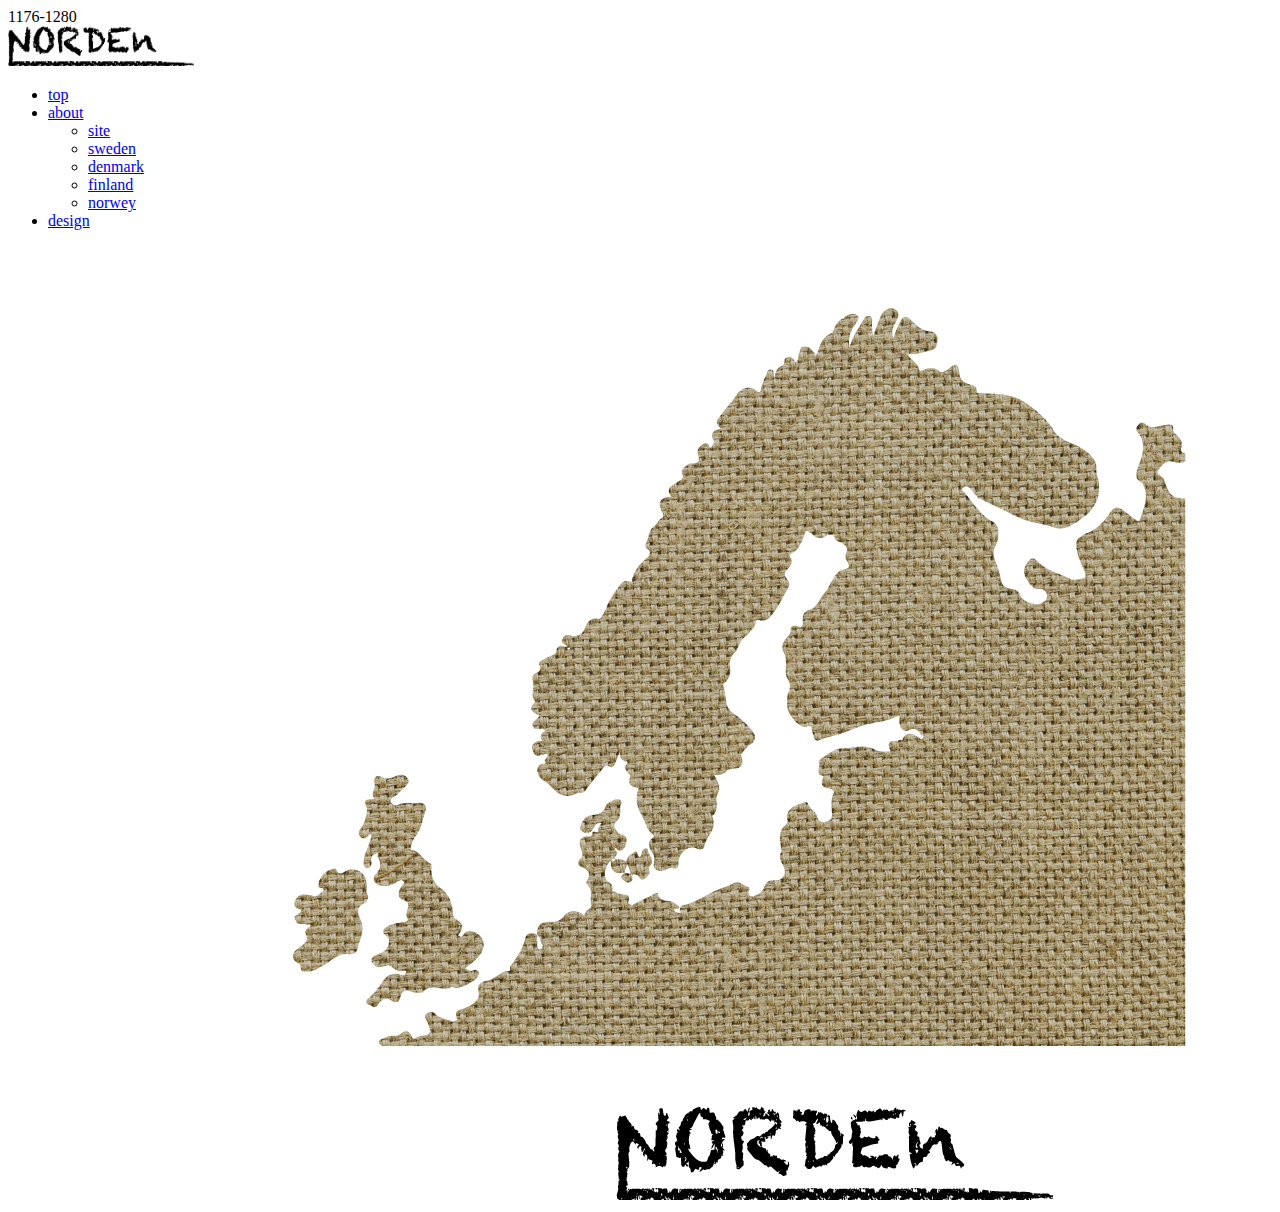
<file: Web_Matsushima_Yumi_product/images/design/NORDEn.html>
<!DOCTYPE html>
<!-- saved from url=(0051)file:///Users/zack/Desktop/LITfinalproject/top.html -->
<html lang="ja"><head><meta http-equiv="Content-Type" content="text/html; charset=UTF-8">
	<meta charset="utf-8">
	<meta lang="ja">
	<title>NORDEn</title>
	
	<link rel="stylesheet" href="file:///Users/zack/Desktop/LITfinalproject/top.css">
	<script type="text/javasctipt" src="./NORDEn_files/jquery-1.11.2.min.js"></script>
	<link rel="stylesheet" href="file:///Users/zack/Desktop/LITfinalproject/hover.css">
  
 
  <script type="text/javascript">
  window.onload = function(){
   var link = document.getElementById("koko");
   link.onclick = function(){
    alert("ここはどこ");
   }
  }

 </script>
 <script type="text/javascript">
   window.onload = function(){
   var link = document.getElementById("soko");
   link.onclick = function(){
    alert("ここはそこ");
   }
  }
  </script>
  <script type="text/javascript">
   window.onload = function(){
   var link = document.getElementById("soko");
   link.onclick = function(){
    alert("ここはそこ");
   }
  }
  </script>
 </head><body>
1176-1280

 	<div id="header">
		<a href="file:///Users/zack/Desktop/LITfinalproject/top.html#"><img src="./NORDEn_files/logo.png" height="40px" alt="ロゴ"></a>
		<ul id="dropmenu">
			<li><a href="./NORDEn_files/NORDEn.html">top</a></li>
			<li><a href="file:///Users/zack/Desktop/LITfinalproject/top.html#">about</a>
				<ul>
					<li><a href="file:///Users/zack/Desktop/LITfinalproject/aboutpage.html">site</a></li>
					<li><a href="file:///Users/zack/Desktop/LITfinalproject/sweden.html">sweden</a></li>
					<li><a href="file:///Users/zack/Desktop/LITfinalproject/denmark.html">denmark</a></li>
					<li><a href="file:///Users/zack/Desktop/LITfinalproject/finland.html">finland</a></li>
					<li><a href="file:///Users/zack/Desktop/LITfinalproject/norwey.html">norwey</a></li>
				</ul>
			</li>
			<li><a href="file:///Users/zack/Desktop/LITfinalproject/design.html">design</a></li>
		</ul>
	</div>
	<!--ここまでヘッダー-->

<img id="map" src="./NORDEn_files/map4.png">

  <svg id="svg-template">
<defs>
	<path id="fin" fill-rule="evenodd" clip-rule="evenodd" fill="#83D2D6" d="M932.146,388.095c-4.494-5.283-7.588-11.958-14.375-15.33
		c-3.414-1.698-5.414-5.215-2.641-8.932c6.979-9.345,3.676-17.915-0.818-27.009c-6.809-13.771-9.588-27.941-2.223-42.737
		c1.109-2.227,2.824-4.987,1.338-8.546c-2.771-6.634-4.855-13.601-6.676-20.572c-1.994-7.615-9.576-14.091-8.697-21.086
		c0.922-7.307,7.346-13.932,11.408-20.828c2.268-3.85,1.752-7.483,0.002-11.458c-2.98-6.775-8.139-11.275-14.465-14.434
		c-2.994-1.497-4.891-3.443-3.732-6.4c2.346-5.979,1.27-12.068,1.248-18.074c-0.031-9.169,0.926-18.099,4.664-26.501
		c3.578-8.043,3.869-14.715-5.539-18.982c-1.963-0.89-3.732-2.894-4.85-4.816c-2.686-4.623-6.439-4.76-10.84-3.392
		c-2.615,0.813-5.207,1.744-7.877,2.326c-12.297,2.681-15.119,6.031-16.969,18.538c-1.838,12.426-2.529,24.796-11.736,35.513
		c-5.082,5.914-8.15,4.444-10.703,0.686c-4.021-5.921-8.439-5.088-13.846-3.556c-9.826,2.785-15.24,0.411-21.248-7.853
		c-3.299-4.539-5.57-9.564-7.824-14.533c-2.207-4.861-5.232-4.769-7.926-1.789c-3.443,3.809-6.266,8.562-3.082,14.029
		c6.912,11.864,15.398,22.077,29,26.753c2.359,0.811,4.191,2.218,5.43,4.7c4.061,8.145,8.438,16.11,6.711,25.771
		c-0.684,3.83,0.861,7.433,1.551,11.136c2.139,11.472,7.314,22.904-0.219,34.497c-2.268,3.491,1.781,18.959,5.191,19.712
		c6.83,1.506,9.021,8.623,14.986,10.841c3.988,1.483,5.223,5.821,4.152,8.485c-1.826,4.545,0.254,7.548,1.326,11.367
		c0.957,3.401,2.971,9.334-3.172,9.738c-6.848,0.448-10.76,4.771-12.75,9.38c-4.998,11.564-15.006,19.421-20.736,30.299
		c-0.498,0.948-2.1,2.059-3.014,1.923c-6.693-0.988-5.377,3.548-5.912,7.53c-0.641,4.75,0.109,11.972-8.893,8.157
		c-1.385-0.586-3.215-0.289-3.195,1.99c0.033,4.497-3.002,7.201-5.5,10.405c-2.178,2.794-3.971,7.026-1.582,9.876
		c3.949,4.705,2.615,9.59,2.414,14.59c-0.176,4.336,0.119,8.434,2.359,12.456c1.91,3.429,2.703,7.241,0.824,11.376
		c-2.363,5.195-1.77,10.926-1.596,16.466c0.203,6.444,10.373,18.22,16.025,16.942c7.93-1.789,8.498,1.508,8.754,7.637
		c0.086,2.08,1.062,7.885,4.242,5.754c5.861-3.932,12.668-3.49,18.584-6.236c0.012,0.018,0.016,0.037,0.025,0.054
		c9.633-3.333,19.303-6.562,28.861-10.087c1.789-0.662,3.422-0.541,5.158-0.701c11.373-1.051,21.742-2.156,29.25-13.809
		c9.605-14.918,21.906-28.102,33.059-42.025C933.359,408.246,936.959,393.75,932.146,388.095z"></path>

		<path id="nor" fill-rule="evenodd" clip-rule="evenodd" fill="#788BF9" d="M927.51,127.668c-0.467-3.686-4.729-2.881-7.986-1.712
		c-1.824,0.653-3.896-0.032-5.873,1.143c-2.371,1.409-4.611,0.218-5.484-2.257c-1.875-5.314-6.213-8.539-9.879-12.345
		c-1.43-1.487-3.15-2.855-2.35-5.217c0.92-2.716,3.266-2.937,5.637-2.696c6.445,0.655,12.33-1.843,18.461-3.035
		c4.979-0.969,5.797-5.151,5.561-8.259c-0.215-2.841-3.131-5.64-7.133-5.638c-5.033,0.003-9.016-2.132-12.574-5.8
		c-2.748-2.838-5.512-8.556-8.896-7.356c-4.49,1.593-5.43,7.86-7.311,12.436c-0.275,0.667,0.137,1.642-0.182,2.263
		c-1.07,2.082-1.242,5.016-4.891,4.657c-3.906-0.383-3.855-2.946-4.303-5.913c-0.986-6.6,3.426-11.302,5.361-16.851
		c0.617-1.768,1.682-3.584-0.213-4.652c-1.303-0.733-2.572-2.354-4.816-1.28c-2.496,1.197-3.834,3.111-4.799,5.402
		c-2.621,6.225-5.506,12.38-7.488,18.809c-0.98,3.174-3.125,4.266-5.303,4.041c-2.736-0.283-2.645-3.189-2.619-5.538
		c0.049-4.743,0.014-9.487,0.014-15.013c-9.172,10.894-14.309,23.02-19.791,35.942c-7.865-15.038,0.1-26.054,5.502-37.245
		c-3.979-3.005-6.773,2.571-10.428,0.949c-3.961,6.062-6.736,13.913-12.283,17.613c-5.395,3.6-8.355,7.815-10.408,12.996
		c-4.479,11.303-4.176,11.38-12.262,2.479c-3.09-3.398-5.418-4.323-7.029,1.547c-0.705,2.572-0.719,5.32-2.184,7.904
		c-2.566,4.522-4.318,8.338-8.215,1.086c-0.699-1.303-3.25-3.801-3.738-1.269c-1.529,7.896-12.229,10.114-11.215,19.471
		c0.285,2.612-2.4,5.991-5.332,5.095c-3.219-0.982-2.668-4.211-1.088-7.053c0.504-0.909,0.824-2.715-1.229-4.211
		c-1.684,5.291-3.107,10.291-4.871,15.169c-2.051,5.671-6.381,7.19-10.674,3.161c-3.955-3.71-8.043,1.573-11.631-1.133
		c-1.09,8.237-9.49,10.771-13.225,16.948c-0.131,0.22-0.395,0.419-0.408,0.64c-0.264,4.085-2.107,6.59-6.174,8.129
		c-3.354,1.271-4.121,3.703-0.691,6.616c4.949,4.203,3.328,6.989-2.457,8.296c-3.568,0.808-4.549,2.808-2.912,6.147
		c2.332,4.758-0.541,8.812-3.24,11.582c-3.504,3.596-5.148-2.585-7.818-3.632c-4.473,6.65-4.473,6.65-3.523,10.229
		c1.672,6.3-1.953,11.562-8.422,10.743c-6.752-0.854-7.086,3.066-7.039,7.521c0.041,3.985,0.111,6.596-4.836,8.713
		c-3.416,1.464-12.45,3.42-6.146,12.021c1.65,2.25-1.681,3.941-4.618,4.258c-7.369,0.793-9.037,4.087-5.756,10.965
		c1.541,3.234,5.24,7.212-0.098,9.338c-4.578,1.824-1.283,7.77-6.617,8.972c-6.326,1.427-9.264,12.449-6.512,18.521
		c1.688,3.725,2.902,9.182-1.592,11.689c-6.84,3.813-9.367,10.59-12.861,16.53c-2.752,4.675-2.105,12.31-11.119,8.591
		c-0.471-0.195-1.814,0.956-2.328,1.754c-4.82,7.523-11.854,13.57-14.289,22.717c-1.473,5.537-6.802,13.221-9.52,12.914
		c-10.059-1.135-10.356,6.468-13.483,11.68c-1.409,2.348-2.892,3.562-5.642,4.837c-5.188,2.405-10.684-2.11-15.771,1.495
		c1.507,1.059,2.5,1.801,3.539,2.475c1.039,0.675,2.201,1.182,3.18,1.933c3.453,2.655,1.463,9.278-0.646,8.022
		c-8.67-5.168-12.141,1.24-16.822,5.651c-0.141,0.131-0.553-0.062-0.745,0.052c-3.813,2.298-8.981,3.809-10.978,7.189
		c-1.576,2.67,4,5.07,6.049,7.874c0.645,0.884,1.048,1.669,0.596,2.729c-0.965,0.518-1.732,0.322-2.764-0.198
		c-3.229-1.629-6.573-1.05-9.314,0.961c-3.509,2.573,1.384,5.112,0.637,7.216c-2.267,6.395-0.662,12.287,0.954,18.359
		c0.221,0.83-0.915,2.4-1.829,3.085c-3.953,2.963-1.117,5.236,1.196,6.01c7.95,2.662,4.815,6.123,1.296,10.041
		c-1.018,1.133-3.265,1.744-2.335,4.252c1.021,0,2.044-0.066,3.058,0.012c2.885,0.223,8.203-0.707,7.451,2.775
		c-1.186,5.488-0.006,11.4-2.828,16.498c-0.611,1.104-1.84,0.574-2.685-0.033c-2.673-1.924-4.3,0.631-5.856,1.756
		c-0.997,0.719-0.164,2.633,0.812,4.045c1.784,2.586,3.903,1.869,5.756,0.762c3.084-1.842,7.238-2.178,7.698,1.016
		c0.733,5.09-0.672,10.547-1.646,15.764c-0.146,0.783-2.682,0.506-4.061-0.586c-0.673-0.527-1.383-2.734-2.652-0.74
		c-0.757,1.191-1.48,3.883-1.355,3.938c3.295,1.451,1.688,6.227,6.291,7.66c4.412,1.373,8.066,5.846,11.518,9.467
		c4.477,4.701,20.527,5.043,24.578-0.027c5.164-6.463,9.938-13.248,15.299-19.537c2.16-2.533,4.243-7.053,8.287-5.695
		c5.091,1.703,5.683-1.613,7.375-4.512c1.639-2.809,1.57-5.779,1.621-8.812c0.035-2.043,1.205-3.33,3.193-3.674
		c2.047-0.355,4.287,0.834,4.047,2.488c-0.924,6.395,2.5,9.348,7.553,11.9c1.383,0.699,1.574,4.379,3.986,3.418
		c1.283-0.514,1.951-3.256,2.352-5.107c0.422-1.959,0.559-4.125,0.195-6.084c-1.572-8.516-0.346-15.836,7.818-20.625
		c0.574-0.336,1.389-1.035,1.355-1.514c-0.498-7.174,5.541-14.029,0.381-21.598c-2.52-3.699-2.719-7.684,2.312-11.398
		c3.314-2.445,6.426-8.123,0.535-12.059c-6.496-4.341-8.195-9.791-6.262-17.169c1.582-6.044,2.941-12.372-3.234-17.138
		c-1.057-0.816-1.598-1.981-0.633-3.303c3.822-5.23,2.508-11.279,2.344-16.986c-0.279-9.485,3.508-17.615,8.162-25.258
		c2.971-4.873,8.287-7.695,14.232-6.883c3.24,0.443,6.049,2.348,8.729-1.233c2.825-3.772,0.01-6.558-1.041-9.79
		c-1.166-3.59-4.889-6.113-3.041-11.016c5.75-15.268,12.618-30.316,10.37-47.498c-0.279-2.119,1.268-7.601,5.059-7.163
		c6.736,0.776,7.771-3.831,9.879-8.011c3.379-6.701,6.389-13.594,11.062-19.604c2.926-3.762,4.201-7.842,2.965-13.034
		c-0.84-3.524-3.357-7.214-0.443-11.522c3.199-4.734,5.01-10.383,7.9-15.355c3.18-5.475,7.156-9.891,14.562-6.486
		c3.639,1.673,5.607,0.585,5.408-3.768c-0.184-4.084-0.207-8.195,0.006-12.277c0.363-6.971,2.234-8.072,8.285-5.213
		c5.645,2.669,11.029,5.799,16.973,7.965c4.312,1.573,5.195-0.201,5.334-3.392c0.273-6.308,2.086-12.409,1.818-18.847
		c-0.166-3.912,0.102-10.164,5.279-10.102c6.121,0.076,8.059-3.246,9.613-7.406c1.299-3.482,4.047-4.676,6.859-5.063
		c3.197-0.438,5.484,1.817,6.771,4.827c0.688,1.607,1.297,3.275,2.182,4.771c11.326,19.118,12.609,20.095,27.945,16.116
		c5.227-1.355,9.082-2.273,11.705,3.728c0.922,2.114,4.67,4.398,5.703,2.878c4.934-7.267,10.742-14.191,11.416-23.712
		c0.439-6.2,1.375-12.481,3.09-18.439c1.449-5.042,2.434-11.386,8.34-13.241c7.104-2.232,14.559-3.438,21.93-4.693
		c3.496-0.598,6.648-0.375,8.688,4.061c1.332,2.896,4.615,5.084,7.713,7.072c5.426,3.48,8.695,8.417,5.258,15.325
		c-3.197,6.43-4.426,13.394-6.035,22.728c5.008-7.743,9.027-13.418,12.453-19.43c2.824-4.961,6.117-8.15,12.293-8.469
		C925.572,136.428,927.994,131.524,927.51,127.668z"></path>


		<path id="swe" fill-rule="evenodd" clip-rule="evenodd" fill="#D7E069" d="M816.51,281.203c-3.219-7.87-4.896-15.5,0.658-23.15
		c1.426-1.965,0.887-4.346,0.766-6.895c-0.643-13.368-5.977-25.93-5.678-39.562c0.156-7.015-2.037-16.257-9.223-19.242
		c-14.283-5.933-24.574-14.99-30.711-29.071c-1.168-2.678-2.443-6.114-6.471-5.008c-3.514,0.964-4.16,4.107-3.816,7.201
		c0.742,6.676-1.229,13.085-1.695,19.638c-0.344,4.816-1.908,8.047-8.387,5.789c-7.35-2.56-13.701-7.141-22.219-9.866
		c0,6.409,0.148,12.03-0.043,17.639c-0.182,5.226-2.102,8.048-8.121,5.746c-1.912-0.733-3.811-2.529-6.428-1.452
		c-5.143,2.114-15.799,21.737-13.865,27.046c3.016,8.288,1.918,15.622-3.885,22.036c-5.355,5.92-8.025,13.29-11.564,20.17
		c-1.84,3.579-3.215,6.778-8.109,5.756c-3.26-0.683-4.389,2.293-4.133,4.098c1.639,11.541-1.674,22.18-5.199,32.841
		c-3.185,9.63-8.224,18.711-0.488,29.219c3.533,4.801-2.767,12.639-8.304,12.076c-12.354-1.255-16.799,0.919-20.264,12.859
		c-3.928,13.544-7.592,27.447-0.68,41.367c1.066,2.147-0.172,4.316-0.553,6.537c-1.01,5.869-3.615,12.516,1.941,17.355
		c8.408,7.325,8.943,11.824,0.701,20.051c-1.33,1.326-2.113,2.668-1.4,3.701c5.428,7.867,2.717,16.012,1.463,24.248
		c-0.461,3.027-0.932,5.021-4.047,6.423c-5.777,2.602-5.924,9.086-5.566,13.479c1.055,12.893-0.094,15.855-11.826,19.021
		c3.131,3.672,8.184,6.43,4.674,12.73c-0.951,1.701,1.699,3.051,3.951,3.559c3.852,0.869,6.062,2.217,3.965,7.35
		c-0.99,2.428-2.84,5.635-1.484,9.352c3.16,8.672,7.43,16.789,11.262,25.129c1,2.174,2.131,4.416,4.189,5.186
		c6.193,2.32,3.867,6.527,0.979,8.395c-4.809,3.107-3.168,6.146-1.428,9.455c2.297,4.369,4.602,8.293,3.109,13.844
		c-1.15,4.287,1.133,6.926,6.254,4.705c3.139-1.361,6.482-3.152,9.713-3.111c2.708,0.035,2.019-1.082,2.224-2.371
		c2.199-13.908,3.361-14.531,17.068-16.969c2.994-0.531,6.523,1.723,9.557-2.043c8.463-10.504,5.947-24.355,11.639-35.615
		c0.285-0.566-0.934-1.748-1.023-2.688c-0.219-2.268-1.184-5.402-0.086-6.709c5.725-6.807,2.535-13.102-0.576-19.301
		c-2.33-4.643-1.107-6.969,3.814-6.893c3.645,0.059,6.148-1.176,8.703-3.67c1.902-1.854,4.607-2.799,7.648-2.598
		c6.17,0.408,8.5-2.723,6.035-8.164c-1.006-2.221-2.182-4.016-0.053-6.119c2.994-2.961,5.814-6.105,8.943-8.912
		c5.338-4.785,4.055-13.447-2.941-14.818c-4.041-0.792-5.85-2.735-7.002-5.72c-1.098-2.85-3.158-5.74-5.305-6.15
		c-9.873-1.885-8.564-9.303-8.787-16.066c-0.068-2.075-1.537-4.492-1.182-5.727c1.346-4.686-4.809-9.244-0.111-13.615
		c5.734-5.338,7.373-11.583,3.781-18.553c-1.812-3.521-0.109-7.648,1.646-7.653c8.072-0.021,5.699-5.071,5.215-9.233
		c-0.318-2.727,0.455-4.454,3.199-5.098c1.395-0.326,3.582,0.623,4.055-1.176c2.188-8.326,11.943-10.951,14.195-19.202
		c0.629-2.306,2.809-3.038,4.932-2.604c6.65,1.361,10.254-3.072,13.176-7.505c3.969-6.022,6.553-12.978,10.658-18.887
		c2.84-4.087,3.576-7.164,0.674-11.336c-2.498-3.596-2.486-6.931,0.713-10.922c1.82-2.272,6.836-5.068,3.402-9.414
		c-3.098-3.921,0.164-7.373,1.9-8.334c7.182-3.979,8.984-10.996,12.023-17.555c2.359-5.092,6.111-7.374,11.23-2.635
		c1.453,1.343,3.412,2.153,4.816,3.534c3.414,3.359,5.346-0.595,7.844-1.455C820.459,284.335,817.002,282.404,816.51,281.203z"></path>

  

	<path id="den1" fill-rule="evenodd" clip-rule="evenodd" fill="#EA7754" d="M572.691,616.982c6.06-5.477,5.445-11.021,2.036-16.611
		c-2.368-3.883,1.945-5.686,1.948-8.91c3.646,2.113,7.049,4.623,8.778-1.256c0.66-2.238,1.746-0.764,2.747-0.613
		c3.771,0.572,5.038-1.455,5.019-4.846c-0.006-1.016-0.256-2.645,0.245-2.951c4.505-2.77,3.135-7.213,0.234-8.182
		c-3.333-1.111-8.268-0.541-10.667,4.029c-0.917,1.742-2.195,3.312-3.433,4.863s-2.241-0.162-3.199-0.527
		c-2.588-0.988-0.052-1.809,0.297-2.592c2.254-5.078,5.219-8.529,11.775-8.256c5.45,0.227,9.127-3.719,11.35-8.625
		c1.797-3.965,4.449-6.523,9.138-6.371c-0.943,6.607,1.221,13.664-5.744,18.658c-2.817,2.02,3.111,15.758,7.258,16.225
		c4.76,0.535,4.969,2.682,3.686,5.977c-1.039,2.668-2.33,5.424-5.141,0.803c-0.799-1.312-3.189,0.016-4.576,1.408
		c-1.582,1.594-2.608,2.818-0.766,5.117c1.764,2.201,1.496,5.096-1.328,6.068c-8.531,2.947-7.766,10.717-8.943,17.158
		c-0.64,3.502-0.752,5.797-5.087,5.256c-2.772-0.346-4.853,0.768-4.844-4.338C583.484,623.344,580.105,617.898,572.691,616.982z"></path>

<path id="den2" fill-rule="evenodd" clip-rule="evenodd" fill="#EA7754" d="M636.776,605.971c5.168,3.846-3.277,8.346,0.549,12.336
		c-2.16,1.947-0.053,3.617,0.338,5.408c0.455,2.094-1,3.268-2.295,4.461c-2.805,2.588-1.984-1.541-3.334-1.838
		c-5.008-1.098-9.406-2.281-10.031-9.059c-0.307-3.314,1.172-4.457,2.791-6.043c2.756-2.701,2.207,1.24,3.236,1.898
		C632.146,615.775,633.841,614.447,636.776,605.971z"></path>

<path id="den3" fill-rule="evenodd" clip-rule="evenodd" fill="#EA7754" d="M614.685,619.398c-0.092,2.406-1.221,3.975-3.574,4.045
		c-2.906,0.086-4.873-2.012-5.289-4.389c-0.396-2.25,1.838-3.129,4.082-3.191C612.519,615.789,614.226,616.752,614.685,619.398z"></path>
	
<path id="den4" fill="#EA7754" d="M620.952,629.709c-0.031-0.021-0.043-0.029-0.061-0.039c-0.219-0.174-0.439-0.35-0.666-0.518
		c-0.393-0.293-0.812-0.535-1.285-0.684c-1.285-0.404-2.793,0.123-3.486,1.307c-0.441,0.752-0.428,1.734,0.033,2.473
		c0.301,0.486,0.686,0.756,1.135,0.975c0.396,0.375,0.922,0.613,1.447,0.66c0.031,0.012,0.062,0.012,0.094,0.02
		c0.145,0.072,0.281,0.148,0.439,0.207c0.592,0.221,1.223,0.1,1.746-0.217c0.586-0.156,1.125-0.508,1.432-1.033
		C622.44,631.734,621.999,630.398,620.952,629.709z"></path>
 </defs>

</svg>
  

  <svg class="clickable">
   <a xlink:href="aboutpage.html">
    <use xlink:href="#fin"></use>
   </a>

   <a xlink:href="sweden.html">
    <use xlink:href="#nor"></use>
   </a>
    <a xlink:href="#">
    <use xlink:href="#swe"></use>
   </a>
   <a xlink:href="#">
    <use xlink:href="#den1"></use>
	</a>
    <a xlink:href="#">
    <use xlink:href="#den2"></use>
   </a>
    <a xlink:href="#">
    <use xlink:href="#den3"></use>
   </a>
    <a xlink:href="#">
    <use xlink:href="#den4"></use>
   </a>
  </svg>

  <img src="./NORDEn_files/logo.svg" class="logo">
 
</body></html>
</file>
<file: Web_Matsushima_Yumi_product/top.css>
html,body {
 width: 100%;
 height: 100%;
 margin: 0;
 padding: 0;
}

#finmap{
  position:absolute;
  z-index: -1; 
  display: none;
}
#denmap{
  position:absolute;
  z-index: -1; 
  display: none;
}
#swemap{
  position:absolute;
  z-index: -1; 
  display: none;
}
#normap{
  position:absolute;
  z-index: -1; 
  display: none;
}
body {
  background:url(images/top/kusya.png);

}

#map{
  position:absolute;
  z-index: -1;
  margin-left:80px;
}

svg#svg-template{
  display:none;
}

svg.clickable{
  width:1000px;
  height:800px;
  margin-left:80px;
}
svg.clickable use:hover {
  opacity:0.9;
  stroke:#757575;
  stroke-width:5px;
}
.logo {
  position:absolute;
  z-index: -1;
}

#fin{
  fill:#83D2D6;
  }
  #nor{
  fill:#788BF9;
  }
  #swe{
    fill:#D7E069;
  }
  #den1 {
    fill:#EA7754;
  }
  #den2 {
    fill:#EA7754;
  }
  #den3 {
    fill:#EA7754;
  }
  #den4 {
    fill:#EA7754;
  }
</file>
<file: Web_Matsushima_Yumi_product/hover.css>
body {
  font-family: 'Lucida Grande','Hiragino Kaku Gothic ProN',
 Meiryo, sans-serif;
}
 

#header{
  background-image:url(images/top/head.png);
  position: fixed;           
    top: 0px;                  
    left: 0px;
  background-color:#e9ef81;
  display:block;
  width:100%;
  height:50px;
  z-index:1;
  
}

#header img{
  margin-left:15px;
  margin-top:5px;
}

#dropmenu {
  position: relative;
  list-style-type: none;
 width:300px;
  height: 40px;
  float:right;
  padding: 0;
  background: #e9ef81;
  border-radius: 3px 3px 3px 3px;
  margin-top:5px;
}
#dropmenu li {
  width:33%;
  float: left;
  margin: 0;
  padding: 0;
  text-align: center;
}
#dropmenu li ul {
  list-style: none;
  position: absolute;
  top: 100%;
  left: 0;
  margin: 0;
  padding: 0;
  border-radius: 0 0 3px 3px;
}
#dropmenu li a {
  display: block;
  margin: 0;
  padding: 15px 0 11px;
  color: #000;
  font-size: 12px;
  font-weight: bold;
  line-height: 1;
  text-decoration: none;
}

#dropmenu li ul li{
  overflow: hidden;
  width: 300px;
  height: 0;
  color: #000;
  -moz-transition: .2s;
  -webkit-transition: .2s;
  -o-transition: .2s;
  -ms-transition: .2s;
  transition: .2s;
}
#dropmenu li ul li a{
  padding: 13px 15px;
  width:27%;
  background: #e9ef81;
  text-align: left;
  margin-left:99px;
  font-size: 10px;
  font-weight: normal;
}

#dropmenu li:hover > a{
  background: #F49C27;
  color: #E5DB5E;
}

#dropmenu > li:hover > a{
  border-radius: 3px 3px 0 0;
}
#dropmenu li:hover ul li{
  overflow: visible;
  height: 38px;
  

}
#dropmenu li:hover ul li:first-child{
  border-top: 0;
}
#dropmenu li:hover ul li:last-child{
  border-bottom: 0;
}
#dropmenu li:hover ul li:last-child a{
  border-radius: 0 0 3px 3px;
}

/*/ヘッダー*/

#both{
  padding-bottom:170px;
}

#footer{
  display:block;
  background-color: black;
  width:100%;
  height:30px;
  position:relative;
  bottom:0;

}

.sita{
  height:30px;
  position:relative;
  display:block;
  margin-right:auto;
  margin-left:auto;
  width:228px;
}

.ue{
  background-image:url(images/overfooter.png);
  position:absolute;
  bottom:30px;
  width:100%;
  height:120px;
  background-repeat:repeat-x;
}

#foot{
  padding-bottom:0px;
}
/*ここまでフッター*/
</file>
<file: Web_Matsushima_Yumi_product/aboutpage.css>
html,body {
 width: 100%;
 height: 100%;
 margin: 0;
 padding: 0;
 margin:0 auto;
}

header {
 position: relative;
 width: 100%;
 height: 60%;
 background: url(images/about/abo.jpg);
 background-position: center center;
 background-attachment: fixed;
 filter: blur(0px);
 z-index:-1;
}

.main {
 position: relative;
background: url(images/about/wood.png);
 width: 100%;
 height: 5%;
 text-align: center;
 
}

.div {
 position: absolute;
 background: none;
 top: 0;
 left: 0;
}

.content1{
	width:100%;
	height:auto;
	background: url(images/about/wood.png);
	margin:0px;
	padding:0;
	
}

.content1 img{
	
	margin:30px 0px 0px 80px;
}

.content1 p {
	
	display:inline-block;
	width:60%;
	margin-top: 0;
	margin-left:80px;
	font-size: 12px;
}

.content1 h2 {
	margin-left:80px;
	margin-bottom: 0px;
}

.content1 ul{
	list-style-type: none;
	margin: 0;
}

.content1 a{
	width:30px;
}
#jtb{
	width:80px;
	margin-bottom:5%;
}
/*ここまでコンテンツ*/
</file>
<file: Web_Matsushima_Yumi_product/denmark.css>
html,body {
 width: 100%;
 height: 100%;
 margin: 0;
 padding: 0;
 margin:0 auto;
}

header {
 position: relative;
 width: 100%;
 height: 60%;
 background: url(images/den/denmark.png);
 background-position: center center;
 background-attachment: fixed;
 filter: blur(0px);
 background-size:100%;
 z-index:-1;
}

.main {
 position: relative;
 background: #F75843;
 width: 100%;
 height: 5%;
 text-align: center;
}

.div1{
position: absolute;
 background-color: white;
 top:0;
 left: 0;
 width:100%;
 height:120px;
 background: url(mono.png);
}

.div1 img{
	margin:65px 0 0 10%;
}

.div {
 position: absolute;
 background: none;
 top: 0;
 left: 0;
}


/*ここからコンテンツ*/

#inner{
	width:100%;
	height:120%;
	position:relative;
	background: url(mono.png);
}

.content1{
	width:50%;
	height:auto;
	font-size: 12px;
	margin-top:10px;
	padding:0;
	float:left;
	margin-left:8%;
}

.content1 img{
	margin:30px 0px 0px 80px;
}

.content1 p {
	
	display:inline-block;
	width:90%;
	margin-top: 0;	
}

.content1 h2 {
	border-left: 5px solid #F75843;
	margin-bottom: 20px;
	padding-left:5px;
}

.content1 ul{
	list-style: none;
	margin-bottom: 20px;
	width:100%;
	border-bottom:solid 2px #C6C6C6;
}

.content1 a{
	width:30px;
}

/*ここまでメインコンテンツ*/

.content2{
	width:40%;
	height:100%;
	float:left;
	text-decoration: none;
	text-align: center;
}

.content2 ul{
	list-style: none;
	text-align: center;
	width:50%;
	margin:0 auto;

}

.content2 img{
	width:150px;
	margin-top:10px;
	margin-bottom:0;
	border:solid 5px #C6C6C6;
}
.content2 li{
	width:150px;
	margin-top:10px;
	margin-bottom:0;

}
.content2 a{

	margin-top: 0px;
	text-decoration: none;
}

.content2 p{
	display:inline-block;
	text-align: center;
	margin-top: 0px;
	color:#000;
}
.content2 li:hover{
	opacity:0.8;
	background:none;
	color:#545656;
}

.content2 h2{
	width:36px;
	font-size: 18px;
	border-left: solid 5px #F75843;
	margin-left:30%;
	margin-top: 30px;

}
/*ここまでコンテンツ*/
</file>
<file: Web_Matsushima_Yumi_product/slimbox2-rtl.css>
/* SLIMBOX */

#lbOverlay {
	position: fixed;
	z-index: 9999;
	left: 0;
	top: 0;
	width: 100%;
	height: 100%;
	background-color: #000;
	cursor: pointer;
}

#lbCenter, #lbBottomContainer {
	position: absolute;
	z-index: 9999;
	overflow: hidden;
	background-color: #fff;
}

.lbLoading {
	background: #fff url(images/loading.gif) no-repeat center;
}

#lbImage {
	position: absolute;
	left: 0;
	top: 0;
	border: 10px solid #fff;
	background-repeat: no-repeat;
}

#lbPrevLink, #lbNextLink {
	display: block;
	position: absolute;
	top: 0;
	width: 50%;
	outline: none;
}

#lbPrevLink {
	left: 0;
}

#lbPrevLink:hover {
	background: transparent url(images/prevlabel.gif) no-repeat 0 15%;
}

#lbNextLink {
	right: 0;
}

#lbNextLink:hover {
	background: transparent url(images/nextlabel.gif) no-repeat 100% 15%;
}

#lbBottom {
	font-family: Verdana, Arial, Geneva, Helvetica, sans-serif;
	font-size: 10px;
	color: #666;
	line-height: 1.4em;
	text-align: right;
	border: 10px solid #fff;
	border-top-style: none;
	direction: rtl;
}

#lbCloseLink {
	display: block;
	float: right;
	width: 66px;
	height: 22px;
	background: transparent url(images/closelabel.gif) no-repeat center;
	margin: 5px 0;
	outline: none;
}

#lbCaption, #lbNumber {
	margin-right: 60px;
	text-align: center;
}

#lbCaption {
	font-weight: bold;
}
</file>
<file: Web_Matsushima_Yumi_product/finland.css>
html,body {
 width: 100%;
 height: 100%;
 margin: 0;
 padding: 0;
 margin:0 auto;
}

header {
 position: relative;
 width: 100%;
 height: 60%;
 background: url(images/fin/finland.png);
 background-position: center center;
 background-attachment: fixed;
 filter: blur(0px);
 background-size:100%;
 z-index:-1;
}

.main {
 position: relative;
 background: #4ee6e4;
 width: 100%;
 height: 5%;
 text-align: center;
}

.div1{
position: absolute;
 background-color: white;
 top:0;
 left: 0;
 width:100%;
 height:120px;
 background: url(mono.png);
}

.div1 img{
	margin:65px 0 0 10%;
}

.div {
 position: absolute;
 background: none;
 top: 0;
 left: 0;
}


/*ここからコンテンツ*/

#inner{
	width:100%;
	height:120%;
	position:relative;
	background: url(mono.png);
}

.content1{
	width:50%;
	height:auto;
	font-size: 12px;
	margin-top:10px;
	padding:0;
	float:left;
	margin-left:8%;
}

.content1 img{
	margin:30px 0px 0px 80px;
}

.content1 p {
	
	display:inline-block;
	width:90%;
	margin-top: 0;	
}

.content1 h2 {
	border-left: 5px solid #4ee6e4;
	margin-bottom: 20px;
	padding-left:5px;
}

.content1 ul{
	list-style: none;
	margin-bottom: 20px;
	width:100%;
	border-bottom:solid 2px #C6C6C6;
}

.content1 a{
	width:30px;
}

/*ここまでメインコンテンツ*/

.content2{
	width:40%;
	height:100%;
	float:left;
	text-decoration: none;
	text-align: center;
}

.content2 ul{
	list-style: none;
	text-align: center;
	width:50%;
	margin:0 auto;

}

.content2 img{
	width:150px;
	margin-top:10px;
	margin-bottom:0;
	border:solid 5px #C6C6C6;
}
.content2 li{
	width:150px;
	margin-top:10px;
	margin-bottom:0;

}
.content2 a{

	margin-top: 0px;
	text-decoration: none;
}

.content2 p{
	display:inline-block;
	text-align: center;
	margin-top: 0px;
	color:#000;
}
.content2 li:hover{
	opacity:0.8;
	background:none;
	color:#545656;
}

.content2 h2{
	width:36px;
	font-size: 18px;
	border-left: solid 5px #4ee6e4;
	margin-left:30%;
	margin-top: 30px;

}
/*ここまでコンテンツ*/
</file>
<file: Web_Matsushima_Yumi_product/norwey.css>
html,body {
 width: 100%;
 height: 100%;
 margin: 0;
 padding: 0;
 margin:0 auto;
}

header {
 position: relative;
 width: 100%;
 height: 60%;
 background: url(images/nor/norwey.png);
 background-position: center center;
 background-attachment: fixed;
 filter: blur(0px);
 background-size:100%;
 z-index:-1;
}

.main {
 position: relative;
 background: #323CFC;
 width: 100%;
 height: 5%;
 text-align: center;
}

.div1{
position: absolute;
 background-color: white;
 top:0;
 left: 0;
 width:100%;
 height:120px;
 background: url(mono.png);
}

.div1 img{
	margin:65px 0 0 10%;
}

.div {
 position: absolute;
 background: none;
 top: 0;
 left: 0;
}


/*ここからコンテンツ*/

#inner{
	width:100%;
	height:120%;
	position:relative;
	background: url(mono.png);
}

.content1{
	width:50%;
	height:auto;
	font-size: 12px;
	margin-top:10px;
	padding:0;
	float:left;
	margin-left:8%;
}

.content1 img{
	margin:30px 0px 0px 80px;
}

.content1 p {
	
	display:inline-block;
	width:90%;
	margin-top: 0;	
}

.content1 h2 {
	border-left: 5px solid #323CFC;
	margin-bottom: 20px;
	padding-left:5px;
}

.content1 ul{
	list-style: none;
	margin-bottom: 20px;
	width:100%;
	border-bottom:solid 2px #C6C6C6;
}

.content1 a{
	width:30px;
}

/*ここまでメインコンテンツ*/

.content2{
	width:40%;
	height:100%;
	float:left;
	text-decoration: none;
	text-align: center;
}

.content2 ul{
	list-style: none;
	text-align: center;
	width:50%;
	margin:0 auto;

}

.content2 img{
	width:150px;
	margin-top:10px;
	margin-bottom:0;
	border:solid 5px #C6C6C6;
}
.content2 li{
	width:150px;
	margin-top:10px;
	margin-bottom:0;

}
.content2 a{

	margin-top: 0px;
	text-decoration: none;
}

.content2 p{
	display:inline-block;
	text-align: center;
	margin-top: 0px;
	color:#000;
}
.content2 li:hover{
	opacity:0.8;
	background:none;
	color:#545656;
}

.content2 h2{
	width:36px;
	font-size: 18px;
	border-left: solid 5px #323CFC;
	margin-left:30%;
	margin-top: 30px;

}
/*ここまでコンテンツ*/
</file>
<file: Web_Matsushima_Yumi_product/sweden.css>
html,body {
 width: 100%;
 height: 100%;
 margin: 0;
 padding: 0;
 margin:0 auto;
}

header {
 position: relative;
 width: 100%;
 height: 60%;
 background: url(images/swe/sweden.jpg);
 background-position: center center;
 background-attachment: fixed;
 filter: blur(0px);
 background-size:100%;
 z-index:-1;
}

.main {
 position: relative;
 background: #A5F774;
 width: 100%;
 height: 5%;
 text-align: center;
}

.div1{
position: absolute;
 background-color: white;
 top:0;
 left: 0;
 width:100%;
 height:120px;
 background: url(mono.png);
}

.div1 img{
	margin:65px 0 0 10%;
}

.div {
 position: absolute;
 background: none;
 top: 0;
 left: 0;
}


/*ここからコンテンツ*/

#inner{
	width:100%;
	height:120%;
	position:relative;
	background: url(mono.png);
}

.content1{
	width:50%;
	height:auto;
	font-size: 12px;
	margin-top:10px;
	padding:0;
	float:left;
	margin-left:8%;
}

.content1 img{
	margin:30px 0px 0px 80px;
}

.content1 p {
	
	display:inline-block;
	width:90%;
	margin-top: 0;	
}

.content1 h2 {
	border-left: 5px solid #A5F774;
	margin-bottom: 20px;
	padding-left:5px;
}

.content1 ul{
	list-style: none;
	margin-bottom: 20px;
	width:100%;
	border-bottom:solid 2px #C6C6C6;
}

.content1 a{
	width:30px;
}

/*ここまでメインコンテンツ*/

.content2{
	width:40%;
	height:100%;
	float:left;
	text-decoration: none;
	text-align: center;
}

.content2 ul{
	list-style: none;
	text-align: center;
	width:50%;
	margin:0 auto;

}

.content2 img{
	width:150px;
	margin-top:10px;
	margin-bottom:0;
	border:solid 5px #C6C6C6;
}
.content2 li{
	width:150px;
	margin-top:10px;
	margin-bottom:0;

}
.content2 a{

	margin-top: 0px;
	text-decoration: none;
}

.content2 p{
	display:inline-block;
	text-align: center;
	margin-top: 0px;
	color:#000;
}
.content2 li:hover{
	opacity:0.8;
	background:none;
	color:#545656;
}

.content2 h2{
	width:36px;
	font-size: 18px;
	border-left: solid 5px #A5F774;
	margin-left:30%;
	margin-top: 30px;

}
/*ここまでコンテンツ*/
</file>
